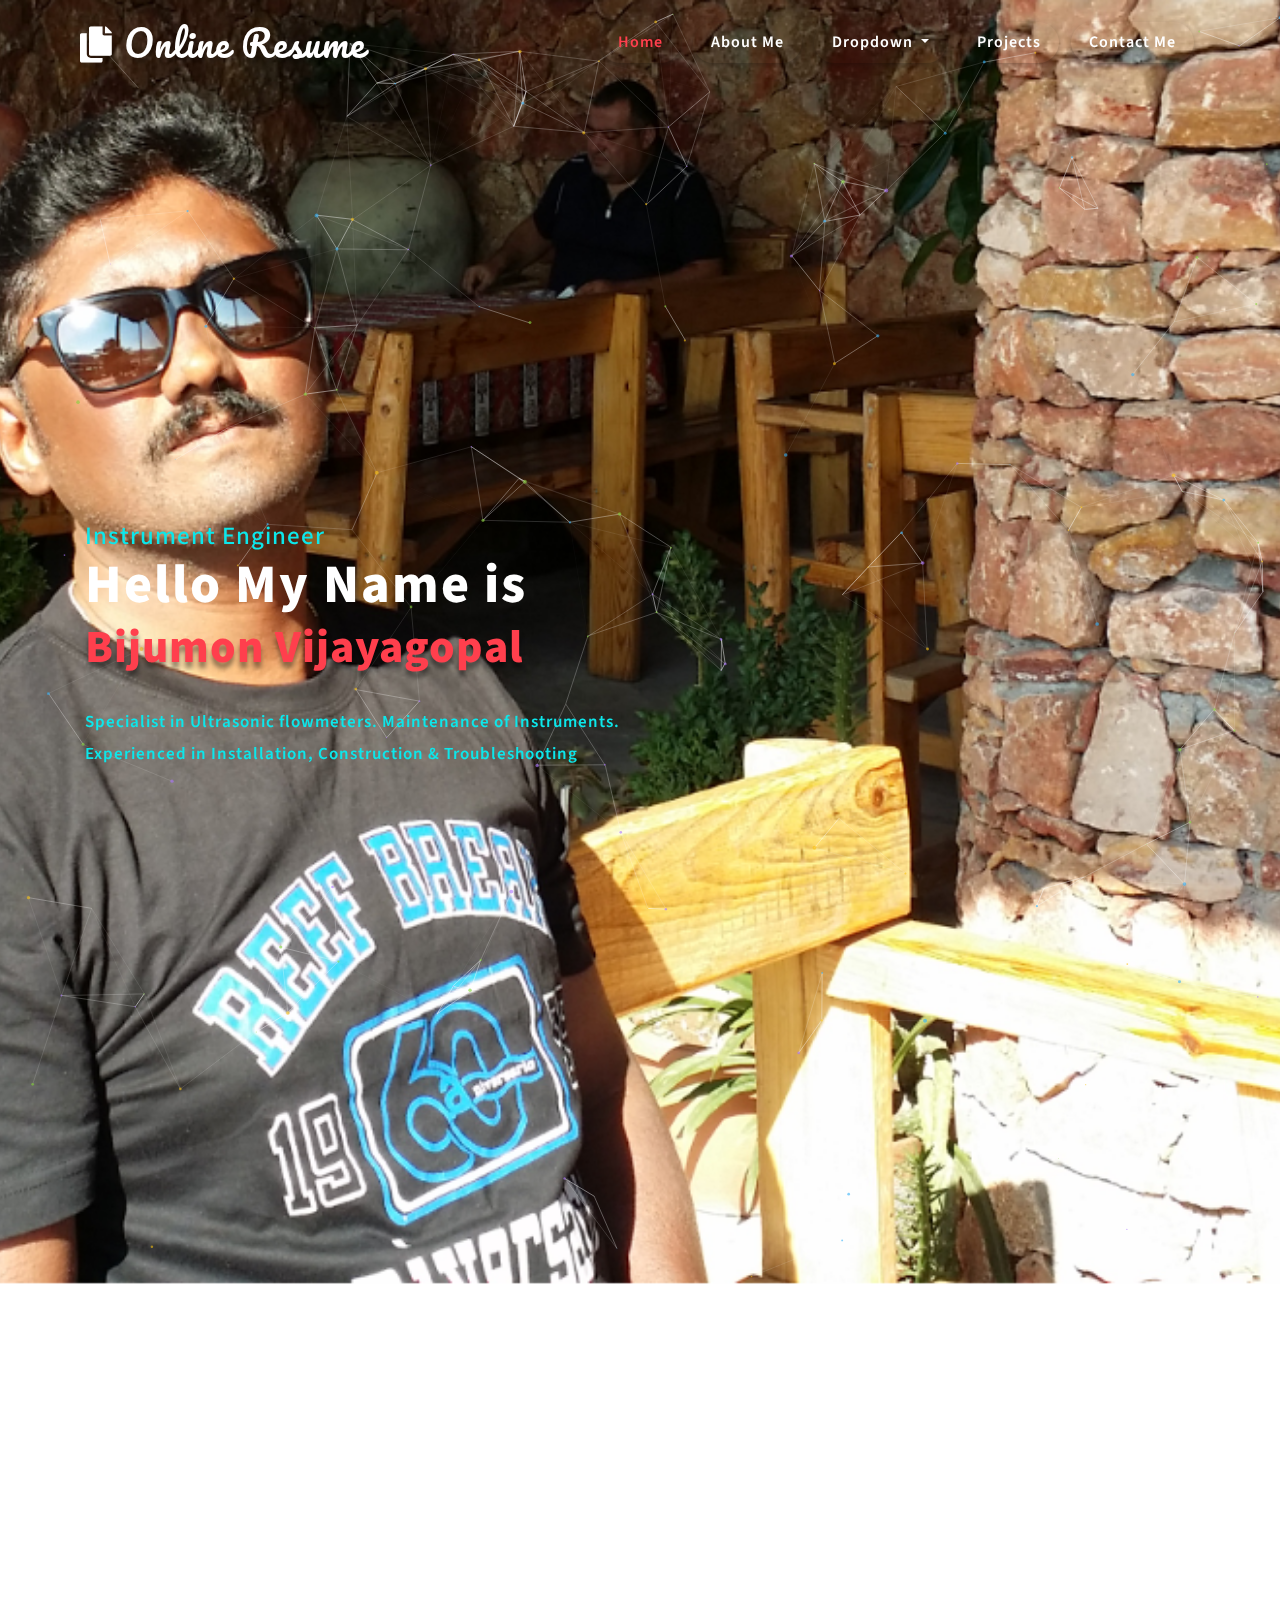
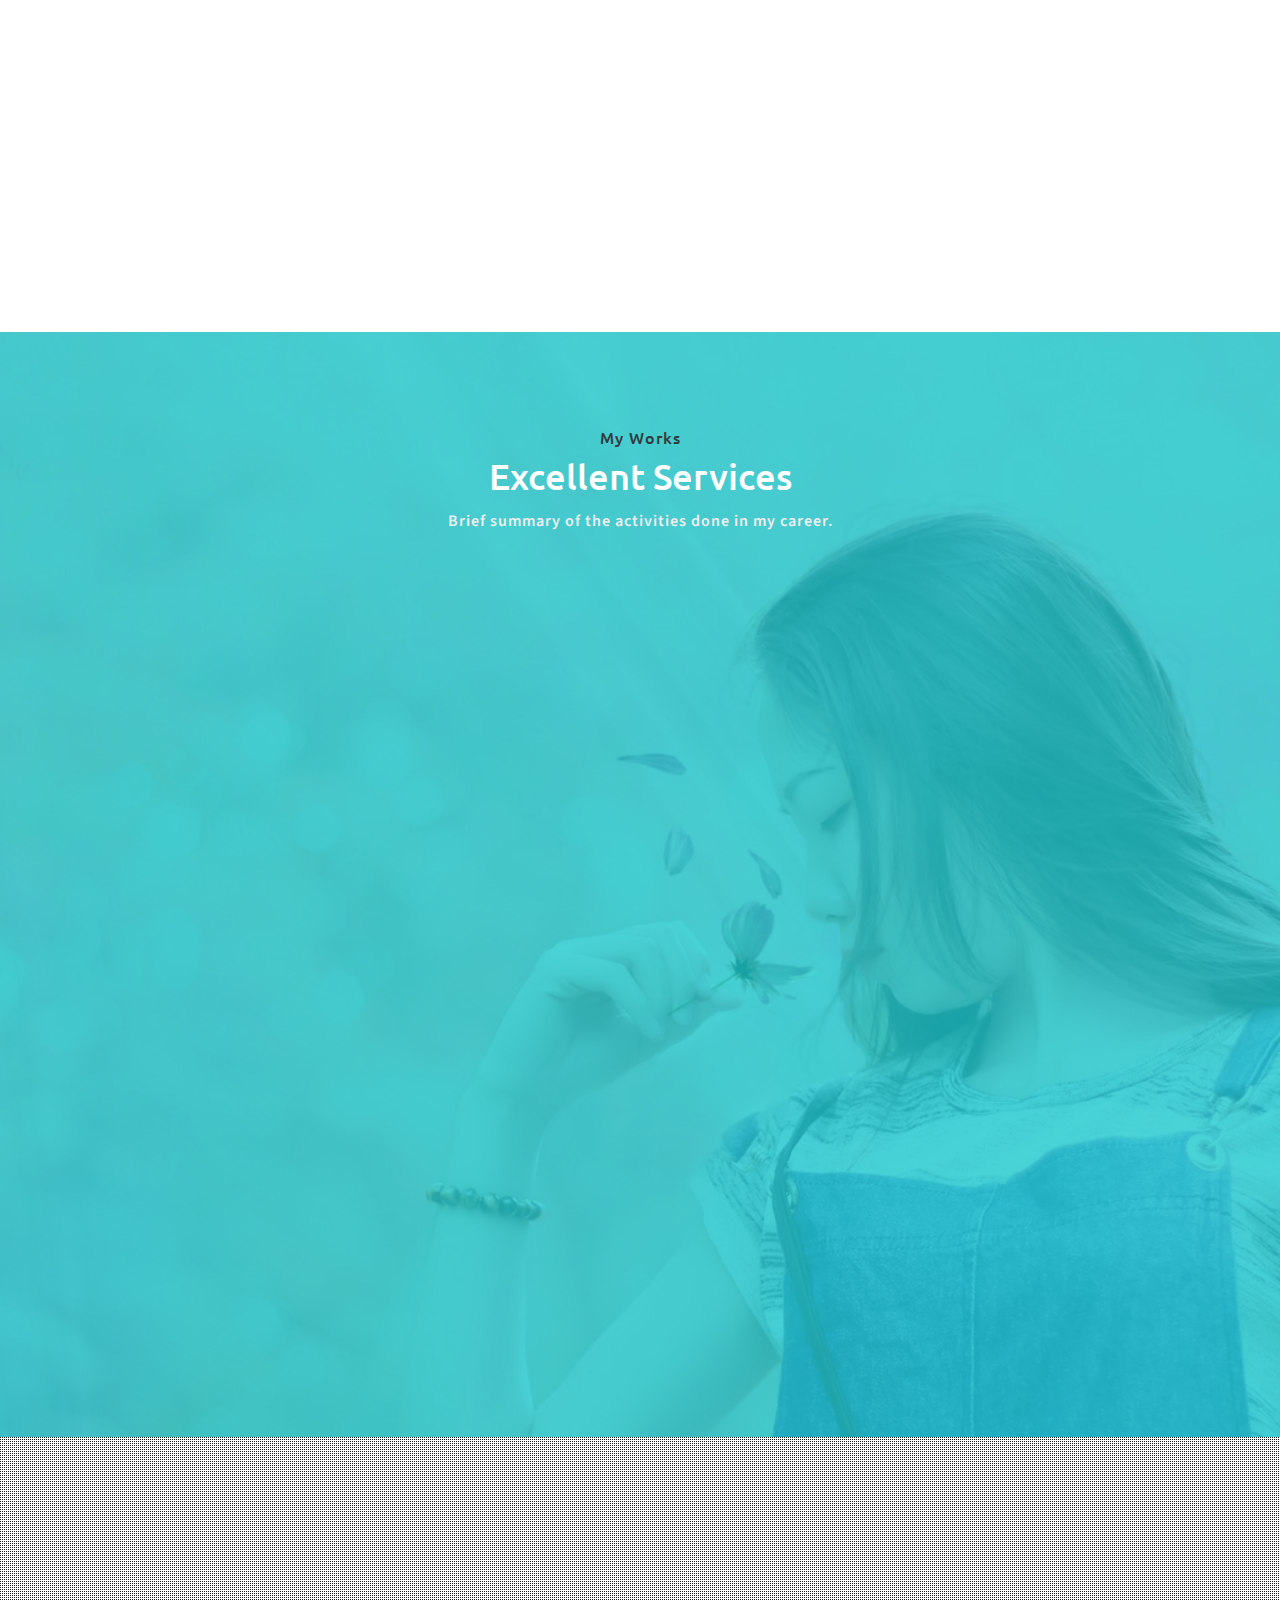
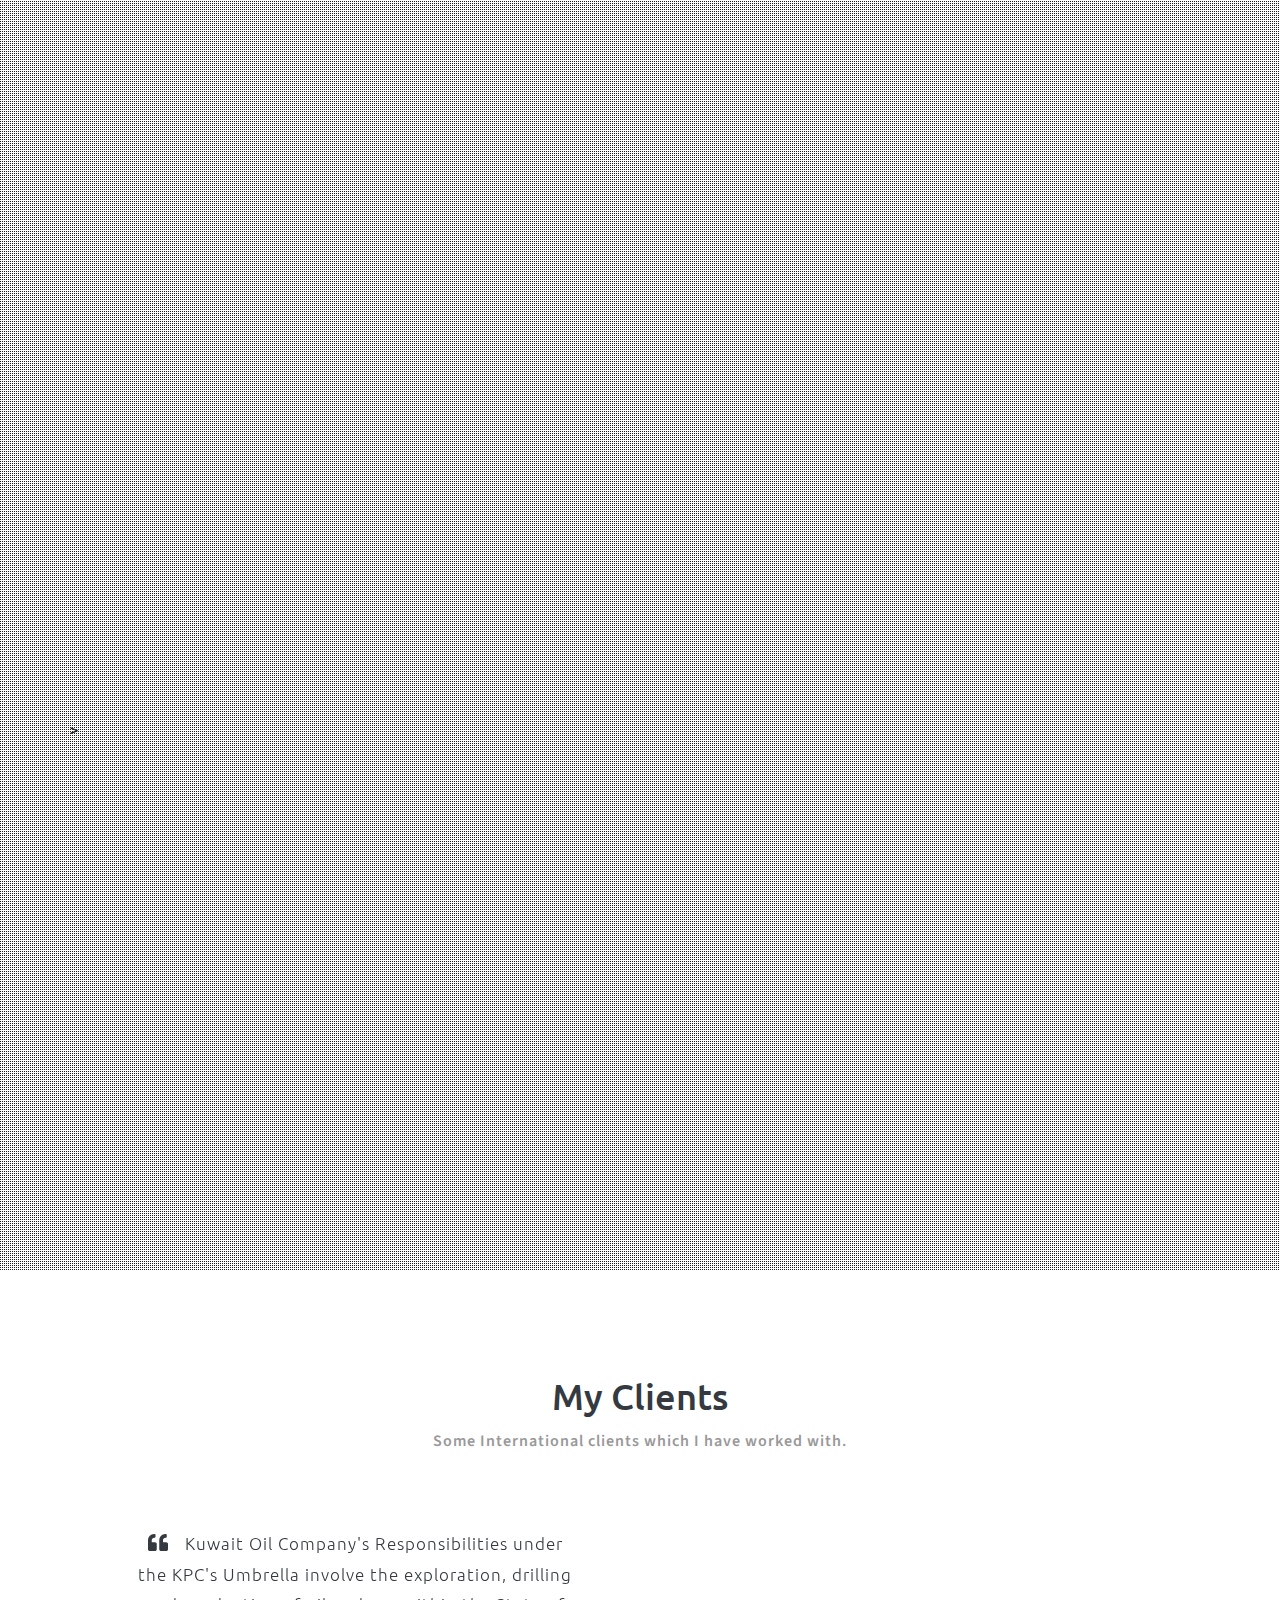
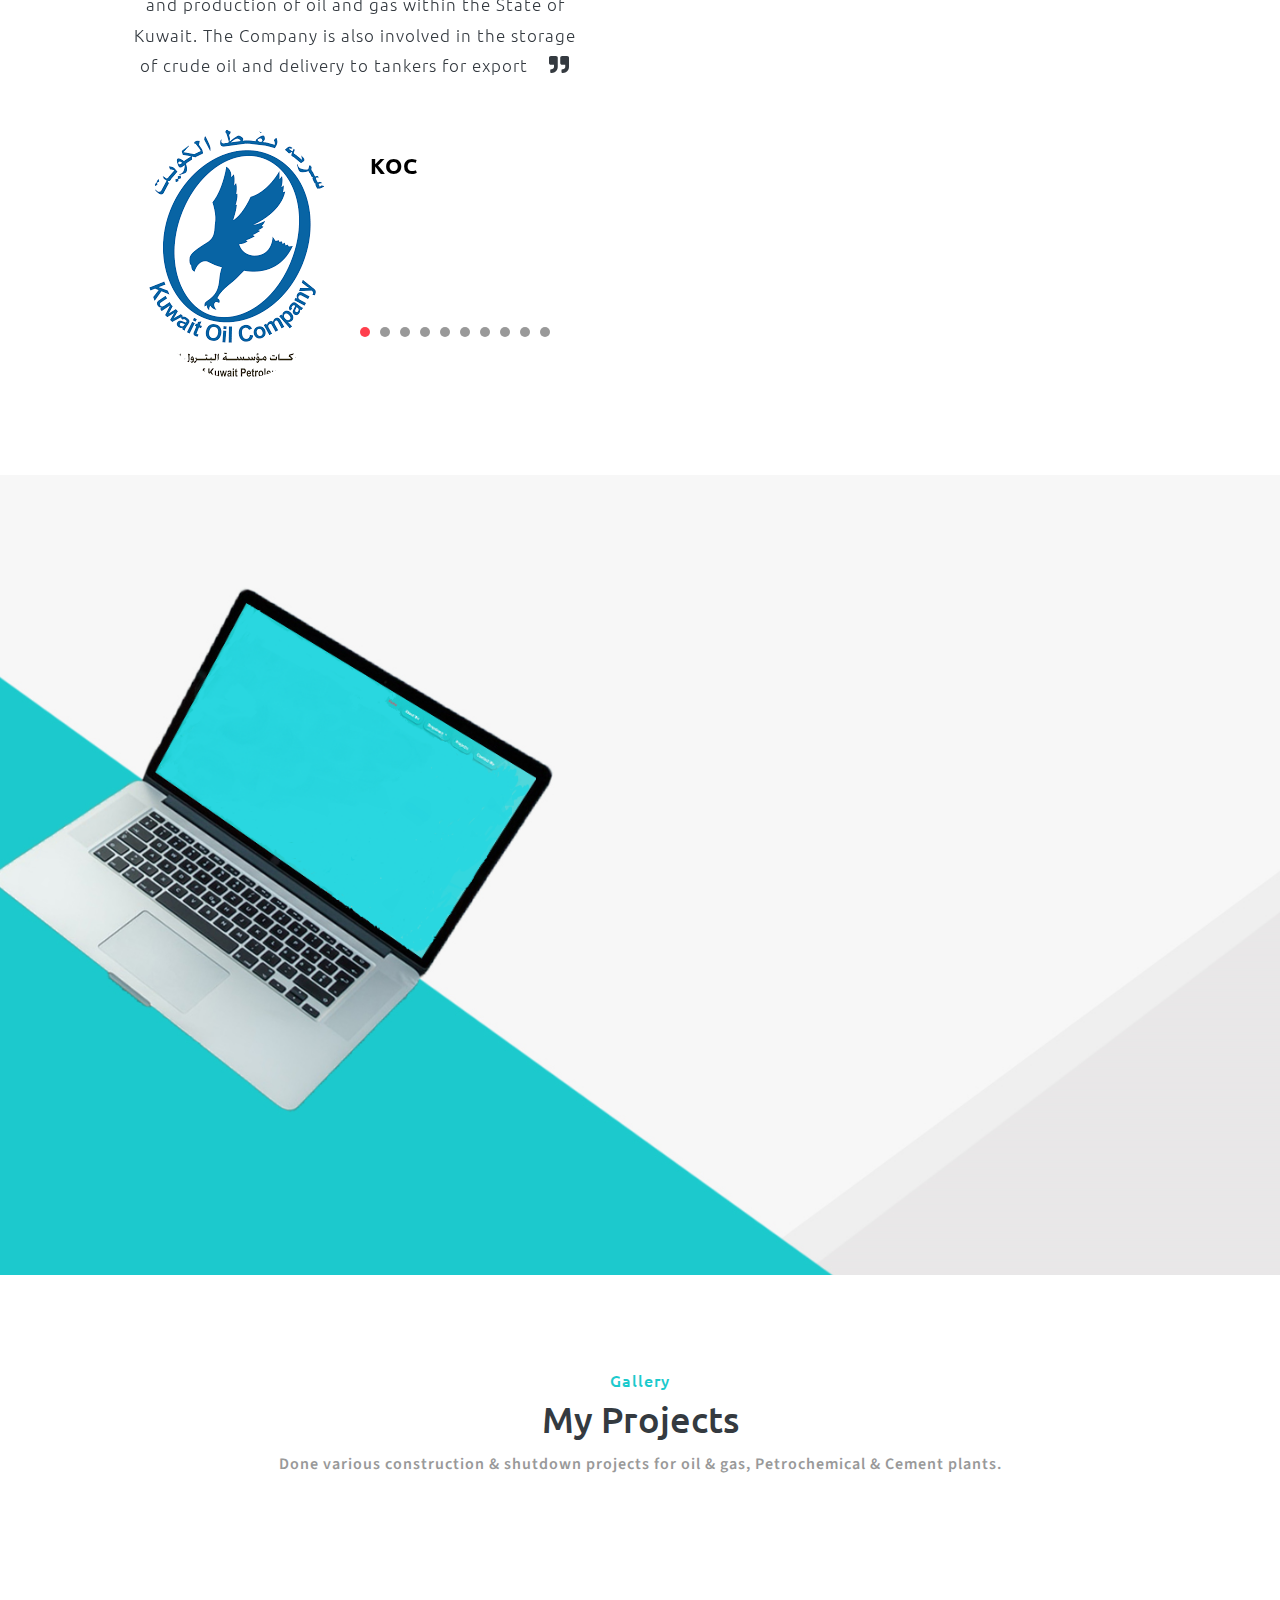
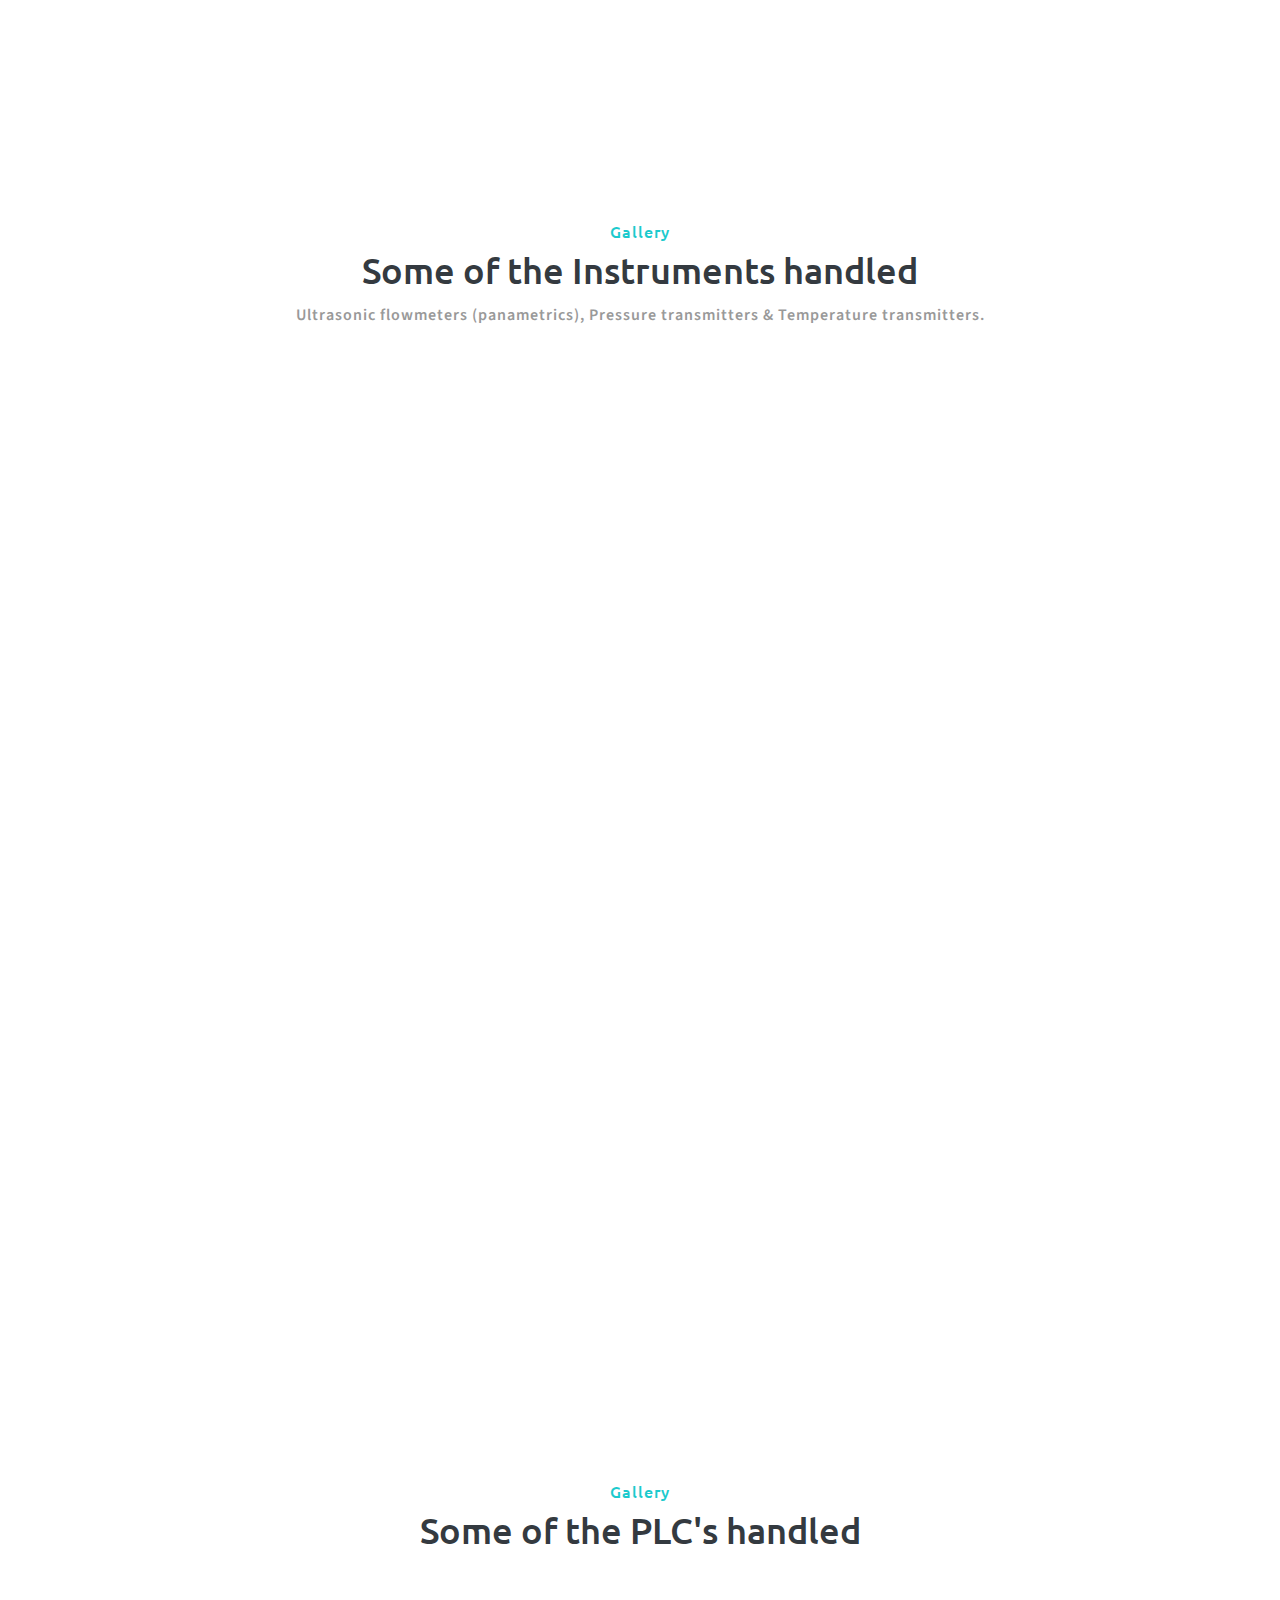
<file: index.html>
<!--
Author: W3layouts
Author URL: http://w3layouts.com
License: Creative Commons Attribution 3.0 Unported
License URL: http://creativecommons.org/licenses/by/3.0/
-->

<!DOCTYPE html>
<html lang="zxx">

<head>
	<title>Bijumon Online Resume </title>
	<link rel="icon" href="https://media-exp1.licdn.com/dms/image/C5603AQEuSGQ1mOylcg/profile-displayphoto-shrink_200_200/0?e=1593648000&v=beta&t=B7CQrylCoSq8TLC3DzhQcB9TM3LKNImJedGmtuUeIaI" type="image/gif" sizes="16x16">
	<!-- Meta tag Keywords -->
	<meta name="viewport" content="width=device-width, initial-scale=1">
	<meta charset="UTF-8" />
	<meta name="keywords" content="Online Resume Services Responsive web template, Bootstrap Web Templates, Flat Web Templates, Android Compatible web template, Smartphone Compatible web template, free webdesigns for Nokia, Samsung, LG, SonyEricsson, Motorola web design" />
	<script>
		addEventListener("load", function () {
			setTimeout(hideURLbar, 0);
		}, false);

		function hideURLbar() {
			window.scrollTo(0, 1);
		}
	</script>
	<!-- //Meta tag Keywords -->

	<!-- Custom-Files -->
	<link rel="stylesheet" href="css/bootstrap.css">
	<!-- Bootstrap-Core-CSS -->
	<link rel="stylesheet" href="css/animation-aos.css">
	<link href='css/aos.css' rel='stylesheet prefetch' type="text/css" media="all" />
	<!-- animation css -->
	<link rel="stylesheet" href="css/style.css" type="text/css" media="all" />
	<!-- Style-CSS -->
	<link rel="stylesheet" href="css/all.min.css">
	<!-- Font-Awesome-Icons-CSS -->
	<!-- //Custom-Files -->

	<!-- Web-Fonts -->
	<link href="//fonts.googleapis.com/css?family=Ubuntu:300,300i,400,400i,500,500i,700,700i&amp;subset=cyrillic,cyrillic-ext,greek,greek-ext,latin-ext"
	    rel="stylesheet">
	<link href="//fonts.googleapis.com/css?family=Source+Sans+Pro:200,200i,300,300i,400,400i,600,600i,700,700i,900,900i&amp;subset=cyrillic,cyrillic-ext,greek,greek-ext,latin-ext,vietnamese"
	    rel="stylesheet">
	<link href="//fonts.googleapis.com/css?family=Pacifico&amp;subset=cyrillic,latin-ext,vietnamese" rel="stylesheet">
	<!-- //Web-Fonts -->

</head>

<body>
	<div class="mian-content">
		<!-- header -->
		<header data-aos="fade-down">
			<nav class="navbar navbar-expand-lg navbar-light">
				<div class="logo text-left">
					<h1>
						<a class="navbar-brand" href="index.html"><i class="fas fa-copy"></i> Online Resume</a>
					</h1>
				</div>
				<button class="navbar-toggler" type="button" data-toggle="collapse" data-target="#navbarSupportedContent"
				    aria-controls="navbarSupportedContent" aria-expanded="false" aria-label="Toggle navigation">
					<span class="navbar-toggler-icon">

					</span>
				</button>
				<div class="collapse navbar-collapse" id="navbarSupportedContent">
					<ul class="navbar-nav ml-lg-auto text-lg-right text-center">
						<li class="nav-item active">
							<a class="nav-link" href="index.html">Home
								<span class="sr-only">(current)</span>
							</a>
						</li>
						<li class="nav-item">
							<a class="nav-link scroll" href="#about">About Me</a>
						</li>
						<li class="nav-item dropdown">
							<a class="nav-link dropdown-toggle" href="#" id="navbarDropdown" role="button" data-toggle="dropdown"
							    aria-haspopup="true" aria-expanded="false">
								Dropdown
							</a>
							<div class="dropdown-menu text-lg-left text-center" aria-labelledby="navbarDropdown">
								<a class="dropdown-item scroll" href="#services">Services</a>
								<a class="dropdown-item scroll" href="#education" title="">My Education</a>
								<a class="dropdown-item scroll" href="#education" title="">My Experience</a>
								<a class="dropdown-item scroll" href="#clients" title="">Clients</a>
								
							</div>
						</li>
						<li class="nav-item">
							<a class="nav-link scroll" href="#projects">Projects</a>
						</li>
						<li class="nav-item">
							<a class="nav-link" href="contact.html">Contact Me</a>
						</li>
					</ul>
				</div>
			</nav>
		</header>
		<!-- //header -->

		<!--  particles  -->
		<div id="particles-js"></div>
		<!-- //particles -->

		<!-- banner -->
		<div class="banner-text">
			<div class="effect-text-w3ls">
				<div class="container">
					<h2>Instrument Engineer</h2>
					<span class="mytext1 uppercase mt-2">Hello My Name is </span>
					<span class="mytext2"> Bijumon Vijayagopal </span>
					<p class="para-style text-light mt-xl-4 mt-3">Specialist in Ultrasonic flowmeters.
						Maintenance of Instruments.<br>
						Experienced in Installation, Construction & Troubleshooting</p>
					<div class="button-w3ls" data-aos="fade-up">
						<a href="images/CV Biju.pdf" class="btn btn-sm animated-button thar-three mr-2">Download <i class="fas fa-download"></i></a>
						<a href="contact.html" class="btn btn-sm animated-button thar-four">Hire Me</a>
					</div>
				</div>
			</div>
		</div>
		<!-- //banner -->
	</div>
	<!-- //main -->

	<!-- banner bottom -->
	<section class="bottom-banner-w3layouts py-5" id="about">
		<div class="container py-xl-5 py-lg-3">
			<div class="row py-xl-3 py-lg-3">
				<div class="col-lg-6 feature fea-slider" data-aos="fade-right">
					<img src="images/Bij3.png" class="img-fluid" alt="">
				</div>
				<div class="col-lg-6 feature pl-lg-5 mt-lg-0 mt-5" data-aos="fade-left">
					<h3 class="title-wthree text-dark mb-4">
						<span class="mb-2">Some Info</span>About Me</h3>
					<p>Instrumentation Engineer with 19 years of experience in supervision & execution of Instrument Maintenance, Installation, Construction & commissioning works.</p>
					<p class="mt-3">Carried out activities related to instrumentation like Installation, Maintenance, Troubleshooting, construction and shutdown activities in Oil & Gas plants, Petrochemical plants, 
						Fertilizers, Cement plants, Food industry etc.. </p>
					<div class="button-w3ls">
						<a href="images/CV Biju.pdf" class="btn btn-sm animated-button thar-four">Download <i class="fas fa-download"></i></a>
					</div>
				</div>
			</div>
		</div>
	</section>
	<!-- //banner bottom -->

	<!-- services -->
	<div class="why-choose-agile py-5" id="services">
		<div class="container py-xl-5 py-lg-3">
			<!-- heading title -->
			<div class="mb-lg-5 mb-4 text-center">
				<h3 class="title-wthree text-white mb-2">
					<span class="text-dark mb-2">My Works</span>Excellent Services</h3>
				<p class="sub-tittle">Brief summary of the activities done in my career.</p>
			</div>
			<!-- //heading title -->
			<div class="row agileits-w3layouts-grid pt-md-4">
				<div class="col-lg-4 services-agile-1" data-aos="zoom-in-up">
					<div class="row wthree_agile_us py-md-4 py-3">
						<div class="col-lg-3 col-sm-2 col-3 pr-lg-2">
							<div class="wthree_features_grid text-center py-3">
								<i class="fab fa-affiliatetheme"></i>
							</div>
						</div>
						<div class="col-lg-9 col-sm-10 col-9 agile-why-text">
							<h4 class="text-white font-weight-bold mb-3">Installation</h4>
							<p>Installation of all the instruments includes flow, pressure,Temperature as per the hook up diagram & GA drawing.</p>
						</div>
					</div>
				</div>
				<div class="col-lg-4 services-agile-1" data-aos="zoom-in-up">
					<div class="row wthree_agile_us py-md-4 py-3">
						<div class="col-lg-3 col-sm-2 col-3 pr-lg-2">
							<div class="wthree_features_grid text-center py-3">
								<i class="fab fa-accusoft"></i>
							</div>
						</div>
						<div class="col-lg-9 col-sm-10 col-9  agile-why-text">
							<h4 class="text-white font-weight-bold mb-3">Pre-commissioning</h4>
							<p>Pre-commissioning of all the instruments by doing the loop check & functional check from field to DCS.</p>
						</div>
					</div>
				</div>
				<div class="col-lg-4 services-agile-1" data-aos="zoom-in-up">
					<div class="row wthree_agile_us py-md-4 py-3">
						<div class="col-lg-3 col-sm-2 col-3 pr-lg-2">
							<div class="wthree_features_grid text-center py-3">
								<i class="fab fa-forumbee"></i>
							</div>
						</div>
						<div class="col-lg-9 col-sm-10 col-9 agile-why-text">
							<h4 class="text-white font-weight-bold mb-3">commissioning</h4>
							<p>commissioning of instruments when the plant is in full flowing condition.</p>
						</div>
					</div>
				</div>
			</div>
			<div class="row agileits-w3layouts-grid my-lg-4">
				<div class="col-lg-4 services-agile-1" data-aos="zoom-in-up">
					<div class="row wthree_agile_us py-md-4 py-3">
						<div class="col-lg-3 col-sm-2 col-3 pr-lg-2">
							<div class="wthree_features_grid text-center py-3">
								<i class="fab fa-audible"></i>
							</div>
						</div>
						<div class="col-lg-9 col-sm-10 col-9 agile-why-text">
							<h4 class="text-white font-weight-bold mb-3">Maintenance</h4>
							<p>Maintenance job includes Preventive maintenance jobs, Shutdown maintenance jobs & corrective maintenance jobs.•	Co-ordinate with the customer & plan the job with respective documents & all the respective tools, instruments to carry out the job smoothly.</p>
						</div>
					</div>
				</div>
				<div class="col-lg-4 services-agile-1" data-aos="zoom-in-up">
					<div class="row wthree_agile_us py-md-4 py-3">
						<div class="col-lg-3 col-sm-2 col-3 pr-lg-2">
							<div class="wthree_features_grid text-center py-3">
								<i class="fab fa-asymmetrik"></i>
							</div>
						</div>
						<div class="col-lg-9 col-sm-10 col-9 agile-why-text">
							<h4 class="text-white font-weight-bold mb-3">Troubleshooting</h4>
							<p>Activity includes validating of flow instruments & certifing the instruments which comes under periodic maintenance & the corrective action of the instruments which to be certified.</p>
						</div>
					</div>
				</div>
				<div class="col-lg-4 services-agile-1" data-aos="zoom-in-up">
					<div class="row wthree_agile_us py-md-4 py-3">
						<div class="col-lg-3 col-sm-2 col-3 pr-lg-2">
							<div class="wthree_features_grid text-center py-3">
								<i class="fas fa-gamepad"></i>
							</div>
						</div>
						<div class="col-lg-9 col-sm-10 col-9 agile-why-text">
							<h4 class="text-white font-weight-bold mb-3">Construction</h4>
							<p>	Co-ordinate with all discipline to carry out the work smoothly
								•	Keeping a good interpersonal relationship with the client regarding the job to be carried out
								•	Procurement of Consumables.
								•	Arrangement of manpower.
								•	Updation of Instrument activities as per the planning.
								•	Preparation of all relevant documents
								.</p>
						</div>
					</div>
				</div>
			</div>
			
		</div>
	</div>
	<!-- //services -->

	<!-- skills -->
	
	<!-- //skills -->

	<!-- education -->
	<div class="info-w3layouts" id="education">
		<div class="w3l-overlay py-5">
			<div class="container py-xl-5 py-lg-3">
				<div class="edu-agile-info">
					<div class="row">
						<div class="col-lg-6" data-aos="fade-up"
						data-aos-duration="3000">
							<div class="grid-flex bg-white p-5">
								<div class="pl-4 title-edu py-2 mb-5">
									<i class="fas fa-book-reader mb-2"></i>
									<h4 class="aboutbtm-head">My Education</h4>
								</div>
								<div class="grids-agiles-one">
									<h5 class="text-dark mb-2">B-Tech Instrumentation & Control</h5>
									<p>NSS College of Engineering. Palakkad.</p>
								</div>
								<div class="grids-agiles-one my-3">
									<h5 class="text-dark mb-2">University</h5>
									<p>University of Calicut.</p>
								</div>
								<div class="grids-agiles-one">
									<h5 class="text-dark mb-2">Year</h5>
									<p>1993-1997</p>
								</div>
								<div class="style-book-wthree">
									<i class="fas fa-book-open"></i>
								</div>
							</div>
						</div>

						
						<div class="col-lg-6 mt-lg-0 mt-5" data-aos="fade-up"
						data-aos-duration="3000">
							<div class="grid-flex bg-white p-5">
								<div class="pl-4 title-edu py-2 mb-5">
									<i class="fas fa-chalkboard-teacher mb-2"></i>
									<h4 class="aboutbtm-head">My Experience</h4>
								</div>
								<div class="grids-agiles-one">
									<h5 class="text-dark mb-2">Baker & Hughes (GE Oil & Gas), UAE</h5>
									<p>2015-2020</p>
								</div>
								<div class="grids-agiles-one my-3">
									<h5 class="text-dark mb-2">Special Technical Services, Oman</h5>
									<p>2011-2014</p>
								</div>
								<div class="grids-agiles-one">
									<h5 class="text-dark mb-2">Al Meer Technical Services Company, Kuwait </h5>
									<p>2008-2009</p>
								</div>
								<div class="grids-agiles-one my-3">
									<h5 class="text-dark mb-2">Malabar Cements, India </h5>
									<p>2004-2011</p>
								</div>
								<div class="grids-agiles-one my-3">
									<h5 class="text-dark mb-2">Sunsui Power Engineers, India </h5>
									<p>2002-2004</p>
								</div>
								<div class="grids-agiles-one my-3">
									<h5 class="text-dark mb-2">FACT, India </h5>
									<p>2001-2002</p>
								</div>
								<div class="grids-agiles-one my-3">
									<h5 class="text-dark mb-2">Flotomatic Engineers pvt Ltd, India </h5>
									<p>2000-2001</p>
								</div>
								<div class="style-book-wthree">
									<i class="fas fa-edit"></i>
								</div>
							</div>
						</div>>
						<div class="col-lg-6" data-aos="fade-up"
						data-aos-duration="3000">
							<div class="grid-flex bg-white p-5">
								<div class="pl-4 title-edu py-2 mb-5">
									<i class="fas fa-book-reader mb-2"></i>
									<h4 class="aboutbtm-head">Personal Information</h4>
								</div>
								<div class="grids-agiles-one">
									<h5 class="text-dark mb-2">Nationality</h5>
									<p>Indian.</p>
								</div>
								<div class="grids-agiles-one my-3">
									<h5 class="text-dark mb-2">Date of Birth</h5>
									<p>15th March 1976.</p>
								</div>
								<div class="grids-agiles-one">
									<h5 class="text-dark mb-2">Passport No.</h5>
									<p>Z3373097.</p>
								</div>
								<div class="style-book-wthree">
									<i class="fas fa-book-open"></i>
								</div>
							</div>
						</div>
					</div>
				</div>
			</div>
		</div>
	</div>
	<!-- //education -->

	<!-- clients -->
	<div class="testimonials py-5" id="clients">
		<div class="container py-xl-5 py-lg-3">
			<!-- heading title -->
			<div class="mb-sm-5 mb-4 text-center">
				<h3 class="title-wthree text-dark mb-2">
					<span class="mb-2"></span>My Clients</h3>
				<p class="sub-tittle-2">Some International clients which I have worked with.</p>
			</div>
			<!-- //heading title -->
			<div class="row">
				<div class="col-lg-6 w3_testimonials_grids">
					<section class="slider">
						<div class="flexslider">
							<ul class="slides">
								<li>
									<div class="w3_testimonials_grid px-xl-5 px-4 mt-xl-4 mx-auto">
										<h4 class="text-dark text-center font-weight-light">
											<i class="fas fa-quote-left mr-3"></i>Kuwait Oil Company's Responsibilities under the KPC's Umbrella involve the exploration, drilling and production of oil and gas within the State of Kuwait. The Company is also involved in the storage of crude oil and delivery to tankers for export
											<i class="fas fa-quote-right ml-3"></i>
										</h4>
										<div class="row mt-5">
											<div class="col-6 test-agiles text-right">
												<img src="images/KOC.png" alt=" " class="img-fluid rounded-circle" />
											</div>
											<div class="col-6 right-text-agiles text-left mt-4">
												<h5 class="font-weight-bold">KOC</h5>
											
											</div>
										</div>
									</div>
								</li>
								<li>
									<div class="w3_testimonials_grid px-xl-5 px-4 mt-xl-4 mx-auto">
										<h4 class="text-dark text-center font-weight-light">
											<i class="fas fa-quote-left mr-3"></i>The Kuwait National Petroleum Company is the national oil refining company of Kuwait. Established in October 1960, KNPC handles the responsibility of oil refining, gas liquefaction, and distribution of petroleum goods 
											<i class="fas fa-quote-right ml-3"></i>
										</h4>
										<div class="row mt-5">
											<div class="col-6 test-agiles text-right">
												<img src="images/KNPC.jpg" alt=" " class="img-fluid rounded-circle" />
											</div>
											<div class="col-6 right-text-agiles text-left mt-4">
												<h5 class="font-weight-bold">KNPC</h5>
												
											</div>
										</div>
									</div>
								</li>
								<li>
									<div class="w3_testimonials_grid px-xl-5 px-4 mt-xl-4 mx-auto">
										<h4 class="text-dark text-center font-weight-light">
											<i class="fas fa-quote-left mr-3"></i>The Abu Dhabi Company for Petroleum Oil Operations (ADCO) operates in onshore and in shallow coastal water of the Emirate of Abu Dhabi, one of the seven members of the United Arab Emirates wich was established on 2nd December 1971.
											<i class="fas fa-quote-right ml-3"></i>
										</h4>
										<div class="row mt-5">
											<div class="col-6 test-agiles text-right">
												<img src="images/ADCO.jpg" alt=" " class="img-fluid rounded-circle" />
											</div>
											<div class="col-6 right-text-agiles text-left mt-4">
												<h5 class="font-weight-bold">ADCO</h5>
												
											</div>
										</div>
									</div>
								</li>
									<li>
									<div class="w3_testimonials_grid px-xl-5 px-4 mt-xl-4 mx-auto">
										<h4 class="text-dark text-center font-weight-light">
											<i class="fas fa-quote-left mr-3"></i>ADGAS is the Gulf pioneer in the field of Gas Liquefaction, the company was established in 1973 and started producing and exporting liquefied gas in 1977.
											<i class="fas fa-quote-right ml-3"></i>
										</h4>
										<div class="row mt-5">
											<div class="col-6 test-agiles text-right">
												<img src="images/ADGAS.png" alt=" " class="img-fluid rounded-circle" />
											</div>
											<div class="col-6 right-text-agiles text-left mt-4">
												<h5 class="font-weight-bold">ADGAS</h5>
												
											</div>
										</div>
									</div>
								   </li>
								   <li>
									<div class="w3_testimonials_grid px-xl-5 px-4 mt-xl-4 mx-auto">
										<h4 class="text-dark text-center font-weight-light">
											<i class="fas fa-quote-left mr-3"></i>ADNOC’s upstream oil and gas companies: Abu Dhabi Marine Operating Company (ADMA-OPCO) and Zakum Development Company (ZADCO). ADMA-OPCO’s shareholders are ADNOC, which holds a majority share .										
											<i class="fas fa-quote-right ml-3"></i>
										</h4>
										<div class="row mt-5">
											<div class="col-6 test-agiles text-right">
												<img src="images/ADMA.jpg" alt=" " class="img-fluid rounded-circle" />
											</div>
											<div class="col-6 right-text-agiles text-left mt-4">
												<h5 class="font-weight-bold">ADMA-OPCO</h5>
												
											</div>
										</div>
									</div>
								</li>
								<li>
									<div class="w3_testimonials_grid px-xl-5 px-4 mt-xl-4 mx-auto">
										<h4 class="text-dark text-center font-weight-light">
											<i class="fas fa-quote-left mr-3"></i>The Abu Dhabi National Oil Company or ADNOC is the state-owned oil company of the United Arab Emirates. According to the Oil & Gas Journal, as of January 2015, the UAE holds the seventh-largest proven reserves of oil in the world.
											<i class="fas fa-quote-right ml-3"></i>
										</h4>
										<div class="row mt-5">
											<div class="col-6 test-agiles text-right">
												<img src="images/ADNOC.png" alt=" " class="img-fluid rounded-circle" />
											</div>
											<div class="col-6 right-text-agiles text-left mt-4">
												<h5 class="font-weight-bold">ADNOC</h5>
												
											</div>
										</div>
									</div>
								</li>
								<li>
									<div class="w3_testimonials_grid px-xl-5 px-4 mt-xl-4 mx-auto">
										<h4 class="text-dark text-center font-weight-light">
											<i class="fas fa-quote-left mr-3"></i>Gasco process gas from onshore and offshore sources, and produce a range of products including methane, ethane, propane, butane, paraffinic naphtha, condensates and sulphur.
											<i class="fas fa-quote-right ml-3"></i>
										</h4>
										<div class="row mt-5">
											<div class="col-6 test-agiles text-right">
												<img src="images/Gasco.png" alt=" " class="img-fluid rounded-circle" />
											</div>
											<div class="col-6 right-text-agiles text-left mt-4">
												<h5 class="font-weight-bold">GASCO</h5>
												
											</div>
										</div>
									</div>
								</li>
								<li>
									<div class="w3_testimonials_grid px-xl-5 px-4 mt-xl-4 mx-auto">
										<h4 class="text-dark text-center font-weight-light">
											<i class="fas fa-quote-left mr-3"></i>OGC is a member of  Oman Oil Group since the year 2013 prior to which it was a closed joint stock company between the Ministry of Oil & Gas (holding 80% of the shares) and Oman Oil company (holding the remaining 20%
											<i class="fas fa-quote-right ml-3"></i>
										</h4>
										<div class="row mt-5">
											<div class="col-6 test-agiles text-right">
												<img src="images/OGC.jpg" alt=" " class="img-fluid rounded-circle" />
											</div>
											<div class="col-6 right-text-agiles text-left mt-4">
												<h5 class="font-weight-bold">OGC</h5>
												
											</div>
										</div>
									</div>
								</li>
								<li>
									<div class="w3_testimonials_grid px-xl-5 px-4 mt-xl-4 mx-auto">
										<h4 class="text-dark text-center font-weight-light">
											<i class="fas fa-quote-left mr-3"></i>Oman Oil Company Exploration & Production LLC (OOCEP) is an upstream Oil & Gas company based in the Sultanate of Oman. OOCEP is now a subsidiary of OOC following the Company's incorporation as a separate legal 
											entity. <i class="fas fa-quote-right ml-3"></i>
										</h4>
										<div class="row mt-5">
											<div class="col-6 test-agiles text-right">
												<img src="images/OOCEP.png" alt=" " class="img-fluid rounded-circle" />
											</div>
											<div class="col-6 right-text-agiles text-left mt-4">
												<h5 class="font-weight-bold">OOCEP</h5>
												
											</div>
										</div>
									</div>

								</li>
								<li>
									<div class="w3_testimonials_grid px-xl-5 px-4 mt-xl-4 mx-auto">
										<h4 class="text-dark text-center font-weight-light">
											<i class="fas fa-quote-left mr-3"></i>Petroleum Development Oman (PDO) is the leading exploration and production company in the Sultanate of Oman, Which deliver the majority of the country's crude oil production and natural gas supply,
											<i class="fas fa-quote-right ml-3"></i>
										</h4>
										<div class="row mt-5">
											<div class="col-6 test-agiles text-right">
												<img src="images/PDO.png" alt=" " class="img-fluid rounded-circle" />
											</div>
											<div class="col-6 right-text-agiles text-left mt-4">
												<h5 class="font-weight-bold">PDO</h5>
												
											</div>
										</div>
									</div>
								</li>
							</li>
							
							</ul>
						</div>
					</section>
				</div>
				<div class="col-lg-6 video-w3ls mt-lg-0 mt-sm-5 mt-4" data-aos="zoom-in-left">
					<img src="images/Trichy.JPG" alt="" class="img-fluid">
				</div>
			</div>
		</div>
	</div>
	<!-- //clients -->

	<!-- facts -->
	<div class="mobile-trend-agile py-5">
		<div class="container py-xl-5 py-lg-3">
			<div class="row">
				<div class="offset-lg-6 offset-md-5 offset-sm-3"></div>

				<div class="col-lg-6 col-md-7 col-sm-9 what-w3lsmk text-center mt-sm-5 mt-3 pt-lg-3" data-aos="fade-down">
					<!-- heading title -->
					<div class="mb-lg-5 mb-4 text-center">
						<h3 class="title-wthree text-dark mb-2">
							<span class="mb-2">About Me</span>Some Interesting Facts </h3>
					</div>
					<!-- //heading title -->
					<p class="mt-3">Well experienced in Maintenance, Repair, Test, Calibration and Hook up of complete instrumentation work. Carried out activities related to instrumentation like engineering, construction and shutdown activities in Oil & Gas plants, Petrochemical plants, Fertilizers, Cement plants etc.,. Possess adequate knowledge in preparing schedules, work delegation and supervision of maintenance and construction activities. Good knowledge in GE-Panametrics ultrasonic flowmeters & moisture analysers & Well experienced in shutdown works and trouble shooting.
						 </p>
					<div class="button-w3ls">
						<a href="images/CV Biju.pdf" class="btn btn-sm animated-button thar-four two-buttons">Download <i class="fas fa-download"></i></a>
					</div>
				</div>
			</div>
		</div>
	</div>
	<!-- //facts -->

	<!-- projects -->
	<div class="gallery py-5" id="projects">
		<div class="container py-xl-5 py-lg-3">
			<!-- heading title -->
			<div class="mb-lg-5 mb-4 text-center">
				<h3 class="title-wthree text-dark mb-2">
					<span class="mb-2">Gallery</span>My Projects</h3>
				<p class="sub-tittle-2">Done various construction & shutdown projects for oil & gas, Petrochemical & Cement plants.</p>
			</div>
			<!-- //heading title -->
			<div class="gallery-grids" >
				<section>
					<ul id="da-thumbs" class="da-thumbs">
						<li data-aos="zoom-in">
							<a href="images/oil&gas.jpg" class="b-link-stripe b-animate-go  thickbox">
								<img src="images/oil&gas.jpg" alt="" class="img-fluid" />
								<div>
									<h5>Oil & Gas</h5>
									
								</div>
							</a>
						</li>
						<li data-aos="zoom-in">
							<a href="images/petrochemical.jpg" class="b-link-stripe b-animate-go  thickbox">
								<img src="images/petrochemical.jpg" alt="" class="img-fluid" />
								<div>
									<h5>Petrochemical</h5>
									
								</div>
							</a>
						</li>
						
						<li data-aos="zoom-in">
							<a href="images/cement plant.jpg" class="b-link-stripe b-animate-go  thickbox">
								<img src="images/cement plant.jpg" alt="" class="img-fluid" />
								<div>
									<h5>Cement</h5>
									
								</div>
							</a>
						</li>
						<div class="mb-lg-5 mb-4 text-center">
							<h3 class="title-wthree text-dark mb-2">
								<span class="mb-2">Gallery</span>Some of the Instruments handled</h3>
							<p class="sub-tittle-2">Ultrasonic flowmeters (panametrics), Pressure transmitters & Temperature transmitters.</p>
						</div>
						<li data-aos="zoom-in">
							<a href="images/DF868.jpg" class="b-link-stripe b-animate-go  thickbox">
								<img src="images/DF868.jpg" alt="" class="img-fluid" />
								<div>
									<h5>flowmeters</h5>
									
								</div>
							</a>
						</li>
						<li data-aos="zoom-in">
							<a href="images/digitalflow.jpg" class="b-link-stripe b-animate-go  thickbox">
								<img src="images/digitalflow.jpg" alt="" class="img-fluid" />
								<div>
									<h5>flowmeters</h5>
								
								</div>
							</a>
						</li>
						<li data-aos="zoom-in">
							<a href="images/GF868.jpg" class="b-link-stripe b-animate-go  thickbox">
								<img src="images/GF868.jpg" alt="" class="img-fluid" />
								<div>
									<h5>flowmeters</h5>
									
								</div>
							</a>
						</li>
						<li data-aos="zoom-in">
							<a href="images/liquidPT878.jpg" class="b-link-stripe b-animate-go  thickbox">
								<img src="images/liquidPT878.jpg" alt="" class="img-fluid" />
								<div>
									<h5>flowmeters</h5>
									
								</div>
							</a>
						</li>
						<li data-aos="zoom-in">
							<a href="images/td.jpg" class="b-link-stripe b-animate-go  thickbox">
								<img src="images/td.jpg" alt="" class="img-fluid" />
								<div>
									<h5>flowmeters</h5>
									
								</div>
							</a>
						</li>
						<li data-aos="zoom-in">
							<a href="images/XG.jpg" class="b-link-stripe b-animate-go  thickbox">
								<img src="images/XG.jpg" alt="" class="img-fluid" />
								<div>
									<h5>flowmeters</h5>
									
								</div>
							</a>
						</li>
						<li data-aos="zoom-in">
							<a href="images/XGM.jpg" class="b-link-stripe b-animate-go  thickbox">
								<img src="images/XGM.jpg" alt="" class="img-fluid" />
								<div>
									<h5>flowmeters</h5>
								
								</div>
							</a>
						</li>
						<li data-aos="zoom-in">
							<a href="images/PT.jpg" class="b-link-stripe b-animate-go  thickbox">
								<img src="images/PT.jpg" alt="" class="img-fluid" />
								<div>
									<h5>Transmitters</h5>
									
								</div>
							</a>
						</li>
						<li data-aos="zoom-in">
							<a href="images/LCT.jpg" class="b-link-stripe b-animate-go  thickbox">
								<img src="images/LCT.jpg" alt="" class="img-fluid" />
								<div>
									<h5>flowmeters</h5>
								
								</div>
							</a>
						</li>
						<div class="mb-lg-5 mb-4 text-center">
							<h3 class="title-wthree text-dark mb-2">
								<span class="mb-2">Gallery</span>Some of the PLC's handled</h3>
							
						</div>
						<li data-aos="zoom-in">
							<a href="images/allenplc.jpg" class="b-link-stripe b-animate-go  thickbox">
								<img src="images/allenplc.jpg" alt="" class="img-fluid" />
								<div>
									<h5>Allenbradley</h5>
									
								</div>
							</a>
						</li>
						<li data-aos="zoom-in">
							<a href="images/siemens plc.jpg" class="b-link-stripe b-animate-go  thickbox">
								<img src="images/siemens plc.jpg" alt="" class="img-fluid" />
								<div>
									<h5>Siemens</h5>
									
								</div>
							</a>
						</li>
						<li data-aos="zoom-in">
							<a href="images/sim.jpg" class="b-link-stripe b-animate-go  thickbox">
								<img src="images/sim.jpg" alt="" class="img-fluid" />
								<div>
									<h5>Siemens</h5>
									
								</div>
							</a>
						</li>

					</ul>
				</section>
			</div>
		</div>
	</div>
	<!--//gallery-->

	<!-- awards -->
	
	<!-- //awards -->

	<!-- footer -->
	<footer>
		<div class="w3ls-footer-grids py-4">
			<div class="container py-xl-5 py-lg-3">
				<div class="row">
					<div class="col-lg-5 w3l-footer-logo">
						<!-- footer logo -->
						<a class="navbar-brand" href="index.html"><i class="fas fa-copy"></i> Online Resume</a>
						<!-- //footer logo -->
					</div>
					<!-- button -->
					<div class="col-lg-5 w3l-footer text-lg-right text-center mt-3">
						<ul class="list-unstyled footer-nav-wthree">
							<li class="mr-4">
								<a href="index.html" class="active">Home</a>
							</li>
							<li class="mr-4">
								<a class="scroll" href="#about">About Me</a>
							</li>
							<li class="mr-4">
								<a class="scroll" href="#services">My Services</a>
							</li>
							<li>
								<a class=" scroll" href="#projects">Projects</a>
							</li>
						</ul>
					</div>
					<!-- //button -->
					<div class="col-lg-2 mt-lg-0 mt-3">
						<div class="button-w3ls mt-0 text-lg-right text-center">
							<a href="contact.html" class="btn btn-sm animated-button thar-four">Contact Me</a>
						</div>
					</div>
				</div>
				<div class="row border-top mt-4 pt-lg-4 pt-3 text-lg-left text-center">
					<!-- copyright -->
					<p class="col-lg-8 copy-right-grids mt-lg-1">© 2020 Online Resume. All Rights Reserved | Design by
						<a href="https://w3layouts.com/" target="_blank">Bijumon</a>
					</p>
					<!-- //copyright -->
					<!-- social icons -->
					<div class="col-lg-4 w3social-icons text-lg-right text-center mt-lg-0 mt-3">
						<ul>
							<li>
								<a href="https://www.facebook.com/bijumon.vijayagopal" class="rounded-circle">
									<i class="fab fa-facebook-f"></i>
								</a>
							</li>
							<li class="px-2">
								<a href="https://www.linkedin.com/in/bijumon-vijayagopal-a4143036/" class="rounded-circle">
									<i class="fab fa-linkedin"></i>
								</a>
							</li>
							
						</ul>
					</div>
					<!-- //social icons -->
				</div>
			</div>
		</div>
	</footer>
	<!-- //footer -->


	<!-- Js files -->
	<!-- JavaScript -->
	<script src="js/jquery-2.2.3.min.js"></script>
	<!-- Default-JavaScript-File -->

	<!-- scripts required  for particle effect -->
	<script src='js/particles.min.js'></script>
	<script src="js/particles.js"></script>
	<!-- //scripts required for particle effect -->

	<!-- chart -->
	<script src='js/amcharts.js'></script>
	<script src='js/chart.js'></script>
	<!-- //chart -->
	<!-- //gallery-js -->

	<!-- stats -->
	<script src="js/jquery.waypoints.min.js"></script>
	<script src="js/jquery.countup.js"></script>
	<script>
		$('.counter').countUp();
	</script>
	<!-- //stats -->

	<!-- flexSlider (for testimonials) -->
	<link rel="stylesheet" href="css/flexslider.css" type="text/css" media="screen" property="" />
	<script defer src="js/jquery.flexslider.js"></script>
	<script>
		$(window).load(function () {
			$('.flexslider').flexslider({
				animation: "slide",
				start: function (slider) {
					$('body').removeClass('loading');
				}
			});
		});
	</script>
	<!-- //flexSlider (for testimonials) -->

	<!-- animation js -->
	<script src='js/aos.js'></script>
	<script>
		AOS.init({
            easing: 'ease-out-back',
            duration: 1000
        });

    </script>
	<!-- //animation js -->

	<!-- smooth scrolling -->
	<script src="js/SmoothScroll.min.js"></script>
	<!-- move-top -->
	<script src="js/move-top.js"></script>
	<!-- easing -->
	<script src="js/easing.js"></script>
	<!--  necessary snippets for few javascript files -->
	<script src="js/online-resume.js"></script>

	<script src="js/bootstrap.js"></script>
	<!-- Necessary-JavaScript-File-For-Bootstrap -->

	<!-- gallery -->
	<script src="js/jquery.chocolat.js"></script>
	<link rel="stylesheet" href="css/chocolat.css" type="text/css" media="screen">
	<!-- light-box -->
	<script>
		$(function () {
			$('.gallery a').Chocolat();
		});
	</script>
	<!-- //light-box -->
	<!-- //gallery -->
	<!-- //Js files -->

</body>

</html>
</file>
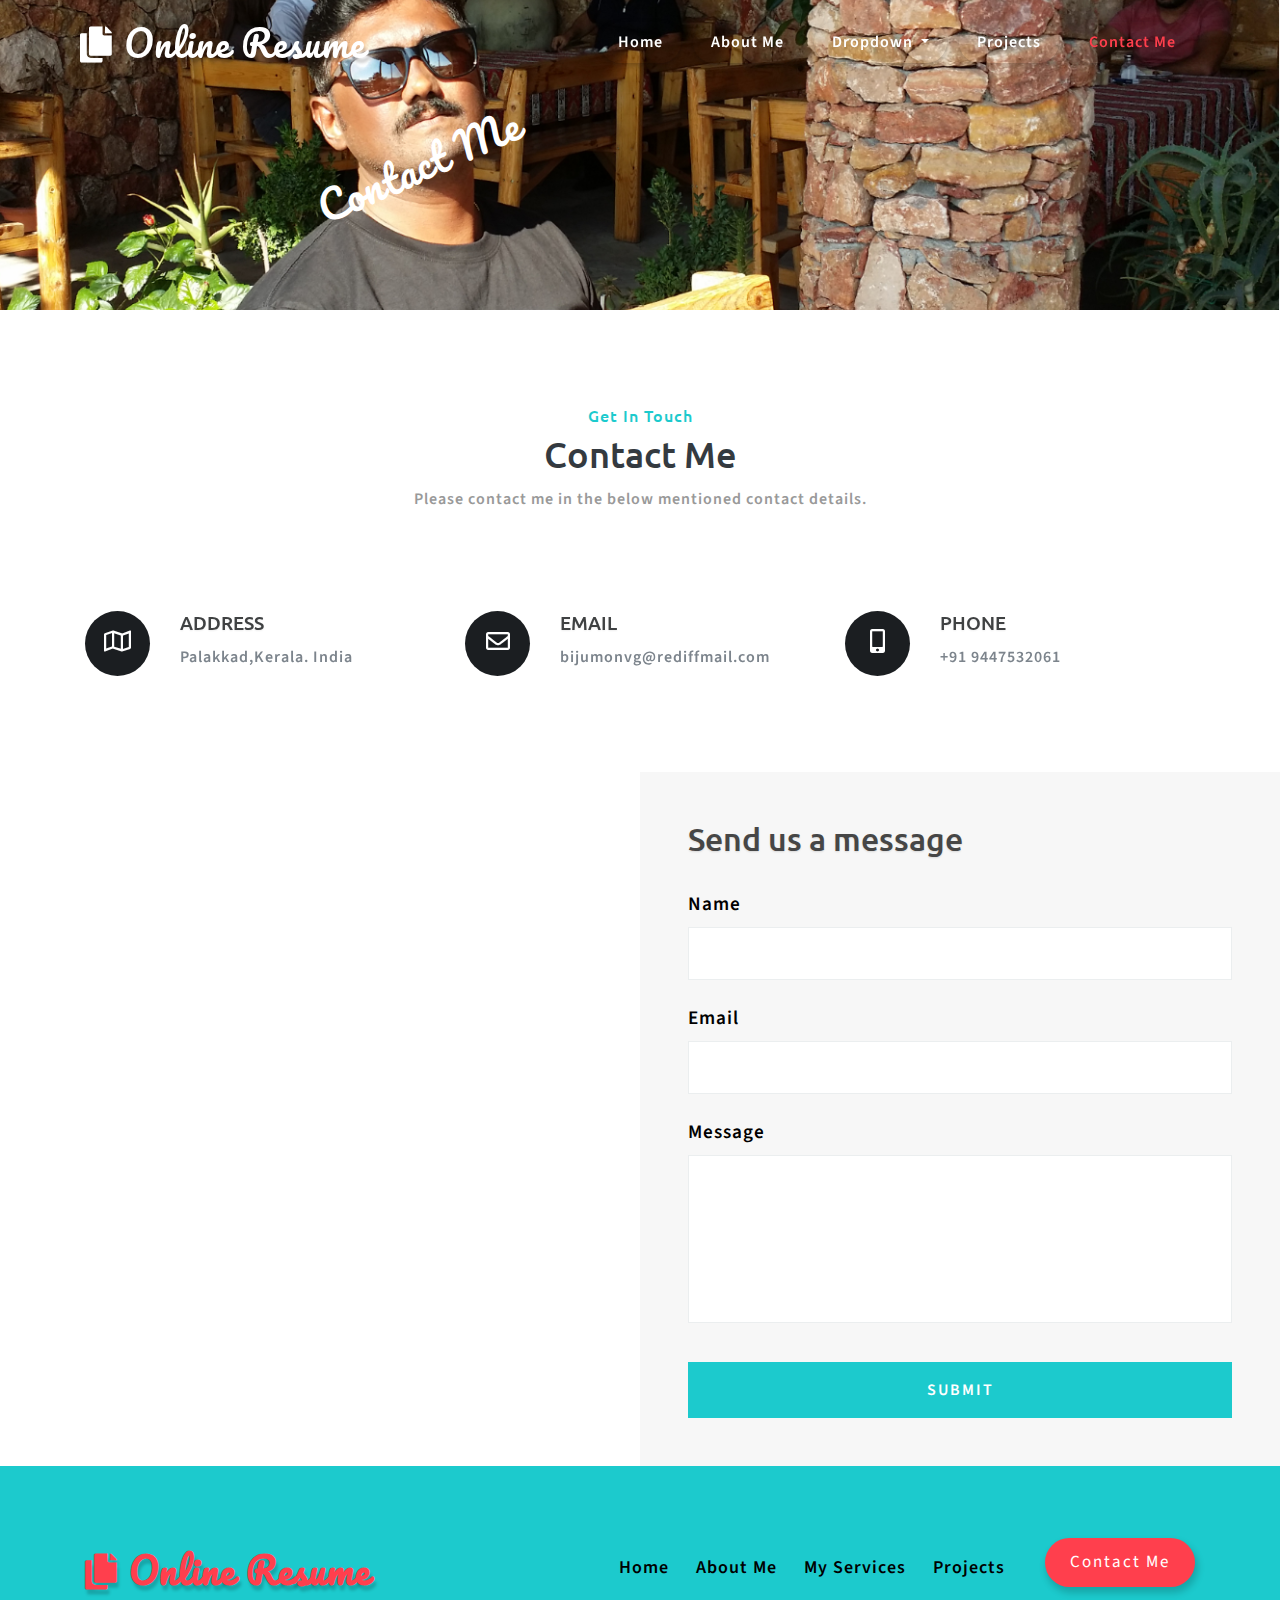
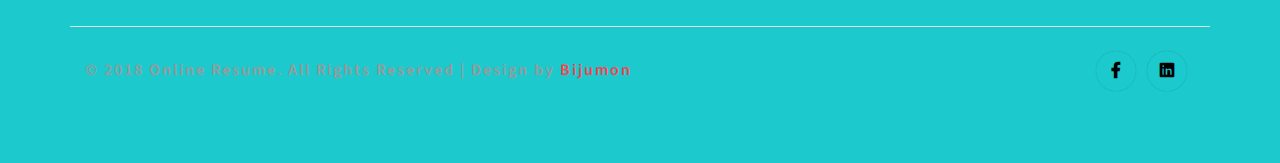
<file: contact.html>
<!--
Author: W3layouts
Author URL: http://w3layouts.com
License: Creative Commons Attribution 3.0 Unported
License URL: http://creativecommons.org/licenses/by/3.0/
-->

<!DOCTYPE html>
<html lang="zxx">

<head>
	<title>Bijumon online Resume</title>
	<link rel="icon" href="https://media-exp1.licdn.com/dms/image/C5603AQEuSGQ1mOylcg/profile-displayphoto-shrink_200_200/0?e=1593648000&v=beta&t=B7CQrylCoSq8TLC3DzhQcB9TM3LKNImJedGmtuUeIaI" type="image/gif" sizes="16x16">
	<script src="https://cdn.jsdelivr.net/npm/jquery@3.2.1/dist/jquery.min.js"></script>

	<!-- Meta tag Keywords -->
	<meta name="viewport" content="width=device-width, initial-scale=1">
	<meta charset="UTF-8" />
	<meta name="keywords" content="Online Resume Services Responsive web template, Bootstrap Web Templates, Flat Web Templates, Android Compatible web template, Smartphone Compatible web template, free webdesigns for Nokia, Samsung, LG, SonyEricsson, Motorola web design" />
	<script>
		addEventListener("load", function () {
			setTimeout(hideURLbar, 0);
		}, false);

		function hideURLbar() {
			window.scrollTo(0, 1);
		}
	</script>
	<!-- //Meta tag Keywords -->

	<!-- Custom-Files -->
	<link rel="stylesheet" href="css/bootstrap.css">
	<!-- Bootstrap-Core-CSS -->
	<link rel="stylesheet" href="css/animation-aos.css">
	<link href='css/aos.css' rel='stylesheet prefetch' type="text/css" media="all" />
	<!-- animation css -->
	<link rel="stylesheet" href="css/style.css" type="text/css" media="all" />
	<!-- Style-CSS -->
	<link rel="stylesheet" href="css/all.min.css">
	<!-- Font-Awesome-Icons-CSS -->
	
	<!-- //Custom-Files -->

	<!-- Web-Fonts -->
	<link href="//fonts.googleapis.com/css?family=Ubuntu:300,300i,400,400i,500,500i,700,700i&amp;subset=cyrillic,cyrillic-ext,greek,greek-ext,latin-ext"
	    rel="stylesheet">
	<link href="//fonts.googleapis.com/css?family=Source+Sans+Pro:200,200i,300,300i,400,400i,600,600i,700,700i,900,900i&amp;subset=cyrillic,cyrillic-ext,greek,greek-ext,latin-ext,vietnamese"
	    rel="stylesheet">
	<link href="//fonts.googleapis.com/css?family=Pacifico&amp;subset=cyrillic,latin-ext,vietnamese" rel="stylesheet">
	<!-- //Web-Fonts -->

</head>

<body>
	<div class="mian-content-2">
		<!-- header -->
		<header data-aos="fade-down">
			<nav class="navbar navbar-expand-lg navbar-light">
				<div class="logo text-left">
					<h1>
						<a class="navbar-brand" href="index.html"><i class="fas fa-copy"></i> Online Resume</a>
					</h1>
				</div>
				<button class="navbar-toggler" type="button" data-toggle="collapse" data-target="#navbarSupportedContent"
				    aria-controls="navbarSupportedContent" aria-expanded="false" aria-label="Toggle navigation">
					<span class="navbar-toggler-icon">

					</span>
				</button>
				<div class="collapse navbar-collapse" id="navbarSupportedContent">
					<ul class="navbar-nav ml-lg-auto text-lg-right text-center">
						<li class="nav-item ">
							<a class="nav-link" href="index.html">Home
								<span class="sr-only">(current)</span>
							</a>
						</li>
						<li class="nav-item">
							<a class="nav-link " href="index.html">About Me</a>
						</li>
						<li class="nav-item dropdown">
							<a class="nav-link dropdown-toggle" href="#" id="navbarDropdown" role="button" data-toggle="dropdown"
							    aria-haspopup="true" aria-expanded="false">
								Dropdown
							</a>
							<div class="dropdown-menu text-lg-left text-center" aria-labelledby="navbarDropdown">
								<a class="dropdown-item" href="index.html">Services</a>
							
								<a class="dropdown-item" href="index.html" title="">My Education</a>
								<a class="dropdown-item" href="index.html" title="">My Experience</a>
								<a class="dropdown-item" href="index.html" title="">Clients</a>
								
							</div>
						</li>
						<li class="nav-item">
							<a class="nav-link" href="index.html">Projects</a>
						</li>
						<li class="nav-item active">
							<a class="nav-link" href="contact.html">Contact Me</a>
						</li>
					</ul>
				</div>
			</nav>
		</header>
		<!-- //header -->
		<h2 class="font-w3ls-style text-white">Contact Me</h2>
	</div>
	<!-- main -->

	<!-- contact -->
	<section class="banner-bottom-w3layouts pt-5">
		<div class="container-fluid pt-xl-5 pt-lg-3">
			<!-- heading title -->
			<div class="mb-lg-5 mb-4 text-center">
				<h3 class="title-wthree text-dark mb-2">
					<span class="mb-2">Get In Touch</span>Contact Me</h3>
				<p class="sub-tittle-2">Please contact me in the below mentioned contact details.</p>
			</div>
			<!-- //heading title -->
			<!-- contact address -->
			<div class="container">
				<div class="address row py-sm-5 pt-sm-0 pt-3 pb-sm-0 pb-5 mb-sm-5">
					<div class="col-lg-4 address-grid" data-aos="zoom-out-up">
						<div class="row address-info">
							<div class="col-3 address-left text-lg-center text-right">
								<i class="far fa-map text-center"></i>
							</div>
							<div class="col-9 address-right text-left">
								<h6 class="ad-info text-uppercase mb-2">Address</h6>
								<p> Palakkad,Kerala. India</p>
							</div>
						</div>
					</div>
					<div class="col-lg-4 address-grid my-lg-0 my-4" data-aos="zoom-out-up">
						<div class="row address-info">
							<div class="col-3 address-left text-lg-center text-right">
								<i class="far fa-envelope text-center"></i>
							</div>
							<div class="col-9 address-right text-left">
								<h6 class="ad-info text-uppercase mb-2">Email</h6>
								<p>
									<a href="bijumonvg@rediffmail.com">bijumonvg@rediffmail.com</a>
								</p>
							</div>
						</div>
					</div>
					<div class="col-lg-4 address-grid" data-aos="zoom-out-up">
						<div class="row address-info">
							<div class="col-3 address-left text-lg-center text-right">
								<i class="fas fa-mobile-alt text-center"></i>
							</div>
							<div class="col-9 address-right text-left">
								<h6 class="ad-info text-uppercase mb-2">Phone</h6>
								<p>+91 9447532061</p>
							</div>
						</div>
					</div>
				</div>
			</div>
			<!-- //contact address -->
				<div class="row" data-aos="fade-down"
				data-aos-easing="linear"
				data-aos-duration="1500">
					<!-- map -->
					<div class="col-lg-6 map">
						<iframe src="https://www.google.com/maps/embed?pb=!1m18!1m12!1m3!1d7839.175134725913!2d76.66820567410579!3d10.766234969313645!2m3!1f0!2f0!3f0!3m2!1i1024!2i768!4f13.1!3m3!1m2!1s0x3ba86dc52b664e15%3A0xe5a2f2468cf2ddc3!2sPrathiba%20Nagar%2C%20Kalmandapam%2C%20Palakkad%2C%20Kerala%20678013!5e0!3m2!1sen!2sin!4v1588606726469!5m2!1sen!2sin" width="600" height="450" frameborder="0" style="border:0;" allowfullscreen="" aria-hidden="false" tabindex="0"
						    allowfullscreen></iframe>
					</div>
					<!-- //map -->
					<!-- contact form -->
					<div class="col-lg-6 main_grid_contact">
						<div class="form">
							<h4 class="mb-4 text-left">Send us a message</h4>
							<form action=" https://formspree.io/bijumon.vijayagopal@gmail.com" method="post">
								<div class="form-group">
									<label class="my-2">Name</label>
									<input class="form-control" type="text" name="Name" placeholder="" required="">
								</div>
								<div class="form-group">
									<label class="my-2">Email</label>
									<input class="form-control" type="email" name="Email" placeholder="" required="">
								</div>
								<div class="form-group">
									<label class="my-2">Message</label>
									<textarea id="textarea" name="message" placeholder=""></textarea>
								</div>
								<div class="input-group1">
									<input class="form-control" type="submit" value="Submit">
								</div>
							</form>
						</div>
					</div>
					<!-- //contact form -->
				</div>
		</div>
	</section>
	<!-- //contact -->

	<!-- footer -->
	<footer>
		<div class="w3ls-footer-grids py-4">
			<div class="container py-xl-5 py-lg-3">
				<div class="row">
					<div class="col-lg-5 w3l-footer-logo">
						<!-- footer logo -->
						<a class="navbar-brand" href="index.html"><i class="fas fa-copy"></i> Online Resume</a>
						<!-- //footer logo -->
					</div>
					<!-- button -->
					<div class="col-lg-5 w3l-footer text-lg-right text-center mt-3">
						<ul class="list-unstyled footer-nav-wthree">
							<li class="mr-4">
								<a class="active" href="index.html" >Home</a>
							</li>
							<li class="mr-4">
								<a class="active " href="index.html">About Me</a>
							</li>
							<li class="mr-4">
								<a class="active" href="index.html">My Services</a>
							</li>
							<li>
								<a class="active" href="index.html">Projects</a>
							</li>
						</ul>
					</div>
					<!-- //button -->
					<div class="col-lg-2 mt-lg-0 mt-3">
						<div class="button-w3ls mt-0 text-lg-right text-center">
							<a href="contact.html" class="btn btn-sm animated-button thar-four">Contact Me</a>
						</div>
					</div>
				</div>
				<div class="row border-top mt-4 pt-lg-4 pt-3 text-lg-left text-center">
					<!-- copyright -->
					<p class="col-lg-8 copy-right-grids mt-lg-1">© 2018 Online Resume. All Rights Reserved | Design by
						<a href="https://w3layouts.com/" target="_blank">Bijumon</a>
					</p>
					<!-- //copyright -->
					<!-- social icons -->
					<div class="col-lg-4 w3social-icons text-lg-right text-center mt-lg-0 mt-3">
						<ul>
							<li>
								<a href="https://www.facebook.com/bijumon.vijayagopal" class="rounded-circle">
									<i class="fab fa-facebook-f"></i>
								</a>
							</li>
							<li class="px-2">
								<a href="https://www.linkedin.com/in/bijumon-vijayagopal-a4143036/" class="rounded-circle">
									<i class="fab fa-linkedin"></i>
								</a>
							</li>
							
						</ul>
					</div>
					<!-- //social icons -->
				</div>
			</div>
		</div>
	</footer>
	<!-- //footer -->


	<!-- Js files -->
	<!-- JavaScript -->
	<script src="js/jquery-2.2.3.min.js"></script>
	<!-- Default-JavaScript-File -->

	<!-- animation js -->
	<script src='js/aos.js'></script>
	<script>
		AOS.init({
            easing: 'ease-out-back',
            duration: 1000
        });

    </script>
	<!-- //animation js -->

	<!-- smooth scrolling -->
	<script src="js/SmoothScroll.min.js"></script>
	<!-- move-top -->
	<script src="js/move-top.js"></script>
	<!-- easing -->
	<script src="js/easing.js"></script>
	<!--  necessary snippets for few javascript files -->
	<script src="js/online-resume.js"></script>

	<script src="js/bootstrap.js"></script>
	<!-- Necessary-JavaScript-File-For-Bootstrap -->
	<!-- //Js files -->

</body>

</html>
</file>
<file: css/chocolat.css>
body {
	margin: 0;
	padding: 0;
}

#Choco_overlay {
	background: rgba(0, 0, 0, 0.9) !important;
	position: fixed;
	top: 0;
	left: 0;
	z-index: 1000;
	width: 100%;
	height: 100%;
	display: none;
	padding: 0;
	margin: 0;
}

#Choco_content {
	display: none;
	width: 800px;
	height: 600px;
	z-index: 1001;
	position: fixed;
	left: 50%;
	top: 50%;
	margin-left: -400px;
	margin-top: -300px;
	border-top: 1px solid transparent;
	/*Yes, adjust image perfectly at the center of a box, don't know why.*/
}

#Choco_left_arrow {
	float: left;
	background-image: url(../images/left.png) !important;
	background-position: 12%;
	left: -2%;
}

#Choco_right_arrow {
	float: right;
	background-image: url(../images/right.png) !important;
	background-position: 88%;
	left: 2%;
}

.Choco_arrows {
	background-repeat: no-repeat;
	display: none;
	position: relative;
	cursor: pointer;
	width: 49%;
	top: -100%;
	height: 100%;
	margin-top: -30px;
}

#Choco_container_photo {
	text-align: center;
	width: 800px;
	height: 600px;
	/*background:url(../images/ajax-loader.gif) center center no-repeat;*/
}

#Choco_container_description {
	padding: 0;
	height: 26px;
	width: 100%;
	color: #FFFFFF;
	font-family: Tahoma;
	clear: both;
	position: relative;
	font-size: 12px;
	margin-top: -5px;
	overflow: hidden;
	visibility: hidden;
}

#Choco_container_title {
	float: left;
	padding: 5px;
}

#Choco_container_via {
	padding: 5px;
	float: right;
}

#Choco_container_via a {
	color: gray;
}

#Choco_container_via a:hover {
	color: white;
	background: gray;
}

#Choco_close {
	width: 30px;
	height: 38px;
	background-image: url(../images/close.png) !important;
	background-repeat: no-repeat;
	z-index: 1002;
	cursor: pointer;
	margin: 0px 0px 15px 0px;
	display: none;
}

#Choco_loading {
	width: 9px;
	height: 11px;
	background-repeat: no-repeat;
	z-index: 1002;
	cursor: pointer;
	float: right;
	margin-top: -20px;
	display: none;
}

#Choco_bigImage {
	display: none;
	position: relative;
	width: 100%;
	height: 100%;
	margin-top: -5px;
}
</file>
<file: css/style.css>
/*--
Author: W3layouts
Author URL: http://w3layouts.com
License: Creative Commons Attribution 3.0 Unported
License URL: http://creativecommons.org/licenses/by/3.0/
--*/
/* Reset Code */
body {
    padding: 0;
    margin: 0;
    background: #FFF;
    font-family: 'Source Sans Pro', sans-serif;
}

body a {
    transition: 0.5s all;
    -webkit-transition: 0.5s all;
    -moz-transition: 0.5s all;
    -o-transition: 0.5s all;
    -ms-transition: 0.5s all;
    text-decoration: none;
}

body a:hover {
    text-decoration: none;
    transition: 0.5s all;
    -webkit-transition: 0.5s all;
    -moz-transition: 0.5s all;
    -o-transition: 0.5s all;
    -ms-transition: 0.5s all;
}

body a:focus,
a:hover {
    text-decoration: none;
}

input[type="button"],
input[type="submit"] {
    transition: 0.5s all;
    -webkit-transition: 0.5s all;
    -moz-transition: 0.5s all;
    -o-transition: 0.5s all;
    -ms-transition: 0.5s all;
}

input[type="button"]:hover,
input[type="submit"]:hover {
    transition: 0.5s all;
    -webkit-transition: 0.5s all;
    -moz-transition: 0.5s all;
    -o-transition: 0.5s all;
    -ms-transition: 0.5s all;
}

h1,
h2,
h3,
h4,
h5,
h6 {
    margin: 0;
    padding: 0;
    font-family: 'Ubuntu', sans-serif;
}

p {
    margin: 0;
    padding: 0;
    font-size: 16px;
    letter-spacing: 1px;
    line-height: 1.9;
    color: #999;
    font-family: 'Source Sans Pro', sans-serif;
}

ul,
ol {
    margin: 0;
    padding: 0;
}

label {
    margin: 0;
}

a:focus,
a:hover {
    text-decoration: none;
    outline: none
}

/* //Reset Code */
/* bottom-to-top */
#toTop {
    display: none;
    text-decoration: none;
    position: fixed;
    bottom: 24px;
    right: 3%;
    overflow: hidden;
    z-index: 999;
    width: 32px;
    height: 36px;
    border: none;
    text-indent: 100%;
    background: url(../images/move-top.png) no-repeat 0px 0px;
}

#toTopHover {
    width: 32px;
    height: 32px;
    display: block;
    overflow: hidden;
    float: right;
    opacity: 0;
    -moz-opacity: 0;
    filter: alpha(opacity=0);
}

/* //bottom-to-top */
/* header */
.mian-content {
    position: relative;
}

header {
    position: absolute;
    z-index: 999;
    width: 100%;
}

/* logo */
a.navbar-brand {
    font-size: 36px;
    letter-spacing: 1px;
    color: #fff;
    text-shadow: 2px 5px 3px rgba(0, 0, 0, 0.18);
    font-family: 'Pacifico', cursive;
}

.navbar-light .navbar-brand,
.navbar-light .navbar-brand:hover,
.navbar-light .navbar-brand:focus {
    color: #fff;
}

a.navbar-brand img {
    vertical-align: bottom;
}

/* //logo */
/* navigation */
nav.navbar.navbar-expand-lg.navbar-light {
    padding: 1em 10em;
}

li.nav-item {
    margin: 0 6px;
}

.navbar-light .navbar-nav .nav-link {
    padding: 0;
    color: #fff;
    font-size: 16px;
    letter-spacing: 1px;
    font-weight: 600;
    padding: 8px 18px 9px;
    border-radius: 100px;
    box-shadow: 0px 3px 6px 0px rgba(0, 0, 0, 0.21);
}

.navbar-light .navbar-nav .show>.nav-link,
.navbar-light .navbar-nav .active>.nav-link,
.navbar-light .navbar-nav .nav-link.show,
.navbar-light .navbar-nav .nav-link.active,
.navbar-light .navbar-nav .nav-link:hover,
.navbar-light .navbar-nav .nav-link:focus {
    color: #ff3f4d;
}

/* //navigation */
/* //header */
/* banner */
.mian-content {
    background: url(../images/Biju.png) no-repeat top;
    background-size: cover;
    -webkit-background-size: cover;
    -o-background-size: cover;
    -moz-background-size: cover;
    -ms-background-size: cover;
    min-height: 50vw;
    position: relative;
}

/* particles */
#particles-js {
    width: 100%;
    height: 100%;
}

/* //particles */
/* banner text effect */
.effect-text-w3ls {
    position: absolute;
    top: 54%;
    left: 46%;
    transform: translate(-50%, -50%);
    width: 100%;
}

.effect-text-w3ls span {
    display: block;
}

.mytext1 {
    color: #fff;
    font-size: 70px;
    font-weight: 800;
    letter-spacing: 2px;
    position: relative;
    animation: text 3s 1;
    line-height: 1;
}

.mytext2 {
    font-size: 50px;
    color: #ff3f4d;
    letter-spacing: 1px;
    font-weight: 800;
    text-shadow: 0px 6px 5px rgba(0, 0, 0, 0.44);
}

@keyframes text {
    0% {
        color: #fff;
    }

    30% {
        letter-spacing: 25px;
    }

    85% {
        letter-spacing: 8px;
    }
}

/* //banner text effect */
/* animation effect text */
.effect-text-w3ls h2 {
    color: #0ce7eb;
    font-size: 29px;
    white-space: nowrap;
    overflow: hidden;
    letter-spacing: 1px;
    width: 100%;
    animation: animtext 10s steps(80, end);
    transition: all cubic-bezier(0.1, 0.7, 1.0, 0.1);
    font-family: 'Source Sans Pro', sans-serif;
}

@keyframes animtext {
    from {
        width: 0;
        transition: all 2s ease-in-out;
    }
}

/* //animation effect text */
p.para-style {
    font-size: 18px;
    max-width: 700px;
    
}

/* button effect */
.button-w3ls {
    margin-top: 3em;
}

a.animated-button {
    color: #fff;
    cursor: pointer;
    padding: 12px 0;
    letter-spacing: 2px;
    outline: none;
    width: 170px;
    background: #fff;
    color: #000;
    font-size: 17px;
    border-radius: 100px;
    outline: none;
    display: inline-block;
    box-shadow: 2px 5px 7px 1px rgba(0, 0, 0, 0.18);
    position: relative;
    border: none;
    transition: all 0.4s cubic-bezier(0.42, 0, 0.58, 1);
}

a.animated-button:hover {
    background-color: transparent;
    /* text-shadow: nthree; */
    color: #fff !important;
}

a.animated-button::before {
    display: block;
    position: absolute;
    top: 0px;
    right: 0px;
    height: 100%;
    width: 0px;
    z-index: -1;
    border-radius: 100px;
    content: '';
    background: #ff3f4d;
    transition: all 0.4s cubic-bezier(0.42, 0, 0.58, 1);
}

a.animated-button.thar-three:hover:before {
    left: 0%;
    right: auto;
    width: 100%;
}

/* thar four */
a.animated-button.thar-four:hover:before {
    right: 0%;
    left: auto;
    width: 100%;
}

a.animated-button.thar-four:hover {
    background-color: transparent;
    /* text-shadow: nfour; */
}

a.animated-button.thar-four {
    background: #ff3f4d;
    color: #fff;
}

a.animated-button.thar-four:before {
    background: #343a40;
}
a.animated-button.thar-four.two-buttons:hover {
    background: #1ccacd;
}
/* //banner */
/* banner bottom */
h3.title-wthree span {
    display: block;
    font-size: 16px;
    color: #1ccacd;
    letter-spacing: 1px;
}

/* //banner bottom */
/* services */
.why-choose-agile {
    background: url(../images/bg.jpg) no-repeat center;
    background-size: cover;
    -webkit-background-size: cover;
    -o-background-size: cover;
    -moz-background-size: cover;
    -ms-background-size: cover;
    min-height: 800px;
}

h3.title-wthree {
    font-size: 36px;
}

.wthree_features_grid.text-center {
    box-shadow: 1px 1px 10px 1px rgba(0, 0, 0, 0.14);
    border-radius: 50%;
    background: #fff;
}

.why-choose-agile,
.wthree_features_grid,
.wthree_features_grid i {
    -webkit-transition: 0.5s all;
    -moz-transition: 0.5s all;
    -o-transition: 0.5s all;
    -ms-transition: 0.5s all;
    transition: 0.5s all;
}

.wthree_features_grid i {
    font-size: 30px;
    color: #ff3f4d;
    line-height: 1.4;
}

.agile-why-text h4 {
    letter-spacing: 1px;
    font-size: 28px;
}

.agile-why-text p,
p.sub-tittle {
    color: #eee;
}

.wthree_agile_us:hover .wthree_features_grid i {
    color: #000;
    -webkit-transition: 0.5s all;
    -moz-transition: 0.5s all;
    -o-transition: 0.5s all;
    -ms-transition: 0.5s all;
    transition: 0.5s all;
}

/* //services */
/* skills */
/* chart */
#chartdiv {
    margin: -.5em auto;
    text-align: center;
    width: 90%;
    height: 390px
}

/* //chart */
.border-styles,
.title-edu {
    border-left: 3px solid #1ccacd;
}

p.counter {
    color: #ff3f4d;
    font-size: 3em;
    font-weight: 800;
    text-shadow: 4px 4px 2px rgba(0, 0, 0, 0.09);
}

/* //skills */
/*-- clients --*/
.w3_testimonials_grid h4 {
    font-size: 17px;
    line-height: 1.8;
    letter-spacing: 1px;
}

.w3_testimonials_grid h5 {
    color: #000;
    font-size: 22px;
    letter-spacing: 1px;
}

.w3_testimonials_grid p {
    font-size: 14px;
}

.w3_testimonials_grid h4 i {
    font-size: 20px;
}

/*-- //clients --*/
/* facts */
.mobile-trend-agile {
    background: url(../images/bg8\ -c.png
    
    
    ) no-repeat center;
    background-size: cover;
    -webkit-background-size: cover;
    -o-background-size: cover;
    -moz-background-size: cover;
    -ms-background-size: cover;
    min-height: 800px;
}

/* //facts */
/* projects */
.da-thumbs {
    list-style: none;
    position: relative;
    margin: 0;
    padding: 0;
}

.da-thumbs li {
    padding: 3px;
    position: relative;
    width: 33%;
    text-align: center;
    display: inline-block;
}

.da-thumbs li a,
.da-thumbs li a img {
    display: block;
    position: relative;
    width: 100%;
}

.da-thumbs li a {
    overflow: hidden;
}

.da-thumbs li a {
    transition: 0.5s all;
    -webkit-transition: 0.5s all;
    -o-transition: 0.5s all;
    -ms-transition: 0.5s all;
    -moz-transition: 0.5s all;
}

.da-thumbs li a:hover img {
    opacity: 0.5;
    transition: 0.5s all;
    -webkit-transition: 0.5s all;
    -o-transition: 0.5s all;
    -ms-transition: 0.5s all;
    -moz-transition: 0.5s all;
}

.da-thumbs li a div h5 {
    color: #000;
    font-size: 20px;
    letter-spacing: 1px;
    margin: 15px 0 5px;
}

.da-thumbs li a div p {
    margin-bottom: 1em;
}

/* //projects */
/* footer */
.w3l-footer-logo a {
    color:#ff3f4d;

}

.w3ls-footer-grids{
    background-color: #1ccacd;
}



/* copyright */
p.copy-right-grids {
    font-size: 16px;
    letter-spacing: 2px;
}

p.copy-right-grids a {
    color: #ff3f4d;
}

/* //copyright */
/* social-icons */
.w3social-icons ul li {
    display: inline-block;
}

.w3social-icons ul li a {
    color: #000;
    font-size: 16px;
    display: block;
    -webkit-box-shadow: 0px 0px 1px 0px #fff;
    -moz-box-shadow: 0px 0px 1px 0px #fff;
    box-shadow: 0px 0px 1px 0px rgba(19, 18, 18, 0.33);
    width: 40px;
    height: 40px;
    text-align: center;
    line-height: 2.5;
}

.w3social-icons ul li a:hover {
    color: #1ccacd;
    -webkit-box-shadow: 0px 0px 13px 2px #1ccacd;
    -moz-box-shadow: 0px 0px 13px 2px #1ccacd;
    box-shadow: 0px 0px 13px 2px #1ccacd;
}

/* //social-icons */
/* footer nav */
ul.footer-nav-wthree li {
    display: inline-block;
}

ul.footer-nav-wthree li a {
    color: #000;
    letter-spacing: 1px;
    font-size: 18px;
}

/* //footer nav */
/* education */
.info-w3layouts {
    background: url(../images/bg4.jpg) no-repeat bottom;
    background-size: cover;
    -webkit-background-size: cover;
    -moz-background-size: cover;
    -o-background-size: cover;
    -ms-background-size: cover;
    background-attachment: fixed;
}

.w3l-overlay {
    background: url(../images/overlay.png) repeat;
}

.title-edu i,
.w3_agileits_services_grid i {
    color: #ff3f4d;
    font-size: 2em;
}

.grid-flex {
    border-top: 8px solid #ff3f4d;
    position: relative;
    z-index: 0;
}

.style-book-wthree {
    position: absolute;
    bottom: 30%;
    right: 15%;
    transform: rotate(-39deg);
    z-index: -1;
}

.style-book-wthree i {
    font-size: 8em;
    color: #eaeaea;
}

/* //education */
/* awards */
.awards-w3ls {
    background: url(../images/bg5.jpg) no-repeat bottom;
    background-size: cover;
    -webkit-background-size: cover;
    -moz-background-size: cover;
    -o-background-size: cover;
    -ms-background-size: cover;
    min-height: 50vw;
}

.w3_agileits_services_grid {
    box-shadow: 0 0 18px rgba(0, 0, 0, 0.18);
}

/* //awards */
/* inner page */
/* contact */
.mian-content-2 {
    background: url(../images/Biju.png) no-repeat 0px -96px;
    background-size: cover;
    -webkit-background-size: cover;
    -o-background-size: cover;
    -ms-background-size: cover;
    -moz-background-size: cover;
    min-height: 340px;
}

h2.font-w3ls-style {
    padding-top: 0.2%;
    padding-left: 10em;
    font-family: 'Pacifico', cursive;
    font-size: 44px;
    letter-spacing: 1px;
    transform: rotate(-24deg);
}

/* contact form */
.main_grid_contact {
    background: #f7f7f7;
    padding: 6em;
}

.main_grid_contact label {
    color: #000;
    letter-spacing: 1px;
    font-size: 1.2em;
}

.main_grid_contact input[type="text"],
.main_grid_contact input[type="email"],
.main_grid_contact textarea {
    outline: none;
    padding: 15px 15px;
    font-size: 14px;
    color: #777;
    background: #fff;
    width: 100%;
    letter-spacing: 1px;
    border: 1px solid #ebeeef;
    border-radius: 0px;
}

.main_grid_contact textarea {
    min-height: 12em;
    resize: none;
}

.main_grid_contact .input-group1 input[type="submit"] {
    outline: none;
    padding: 16px 0;
    font-size: 16px;
    margin-top: 2em;
    color: #fff;
    background: #1ccacd;
    border: none;
    letter-spacing: 2px;
    text-transform: uppercase;
    -webkit-transition: 0.5s all;
    -moz-transition: 0.5s all;
    -o-transition: 0.5s all;
    -ms-transition: 0.5s all;
    transition: 0.5s all;
    font-weight: 600;
    cursor: pointer;
    border-radius: 0px;
}

.main_grid_contact .input-group1 input[type="submit"]:hover {
    background: #343a40;
}

/* //contact form */
/* map */
.map {
    padding: 0;
}

.map iframe {
    border: none;
    width: 100%;
    height: 100%;
}

/* //map */
/* contact address */
.address-grid i {
    font-size: 1.5em;
    color: #fff;
    background: #1b1e21;
    border-radius: 50%;
    width: 65px;
    height: 65px;
    line-height: 2.5em;
}

.address-right h6 {
    font-size: 1.2em;
    color: #3f4142;
    text-shadow: 0 1px 2px rgba(0, 0, 0, 0.07);
}

.address-right p,
.address-right p a {
    color: #7c848c;
}

.main_grid_contact h4 {
    font-size: 2em;
    color: #464646;
    text-shadow: 0 1px 2px rgba(18, 18, 19, 0.13);
}

/* //contact address */
/* //contact */
/* //inner page */
/* responsive */
@media(max-width: 1680px) {
    h2.font-w3ls-style {
        padding-top: 3.2%;
    }
}

@media(max-width: 1600px) {
    h2.font-w3ls-style {
        padding-top: 4.2%;
    }
}

@media(max-width: 1440px) {
    .mytext1 {
        font-size: 60px;
    }

    .effect-text-w3ls h2 {
        font-size: 25px;
    }

    .mytext2 {
        font-size: 46px
    }

    p.para-style {
        font-size: 17px;
    }

    .effect-text-w3ls {
        left: 50%;
    }

    a.animated-button {
        width: 150px;
    }

    h2.font-w3ls-style {
        padding-top: 5.2%;
        padding-left: 8em;
    }
}

@media(max-width: 1366px) {
    .mytext1 {
        font-size: 54px;
    }

    h2.font-w3ls-style {
        padding-top: 3.2%;
        padding-left: 7em;
        font-size: 40px;
    }

    .mian-content-2 {
        min-height: 310px;
    }
}

@media(max-width: 1280px) {
    nav.navbar.navbar-expand-lg.navbar-light {
        padding: 1em 5em;
    }

    .main_grid_contact {
        padding: 3em;
    }
}

@media(max-width: 1080px) {
    nav.navbar.navbar-expand-lg.navbar-light {
        padding: 1em 4em;
    }

    a.navbar-brand {
        font-size: 34px;
        letter-spacing: 0px;
    }

    .navbar-light .navbar-nav .nav-link {
        font-size: 16px;
    }

    .effect-text-w3ls h2 {
        font-size: 23px;
    }

    .mytext1 {
        font-size: 48px;
    }

    .mytext2 {
        font-size: 38px;
    }

    .mian-content {
        min-height: 56vw;
    }

    .effect-text-w3ls {
        top: 58%;
    }

    .services-agile-1 {
        padding-left: 0;
        padding-right: .5em;
    }

    .agile-why-text h4 {
        letter-spacing: 0px;
        font-size: 26px;
    }

    .wthree_features_grid i {
        line-height: 1;
    }

    .style-book-wthree i {
        font-size: 6em;
    }

    .w3_testimonials_grid h4 {
        font-size: 16px;
    }

    ul.footer-nav-wthree li a {
        font-size: 17px;
    }

    h2.font-w3ls-style {
        padding-top: 7.2%;
        padding-left: 6em;
        font-size: 36px;
    }

    .mian-content-2 {
        background-position: 0px -33px;
    }

    .main_grid_contact h4 {
        font-size: 1.8em;
    }
}

@media(max-width: 1050px) {}

@media(max-width: 1024px) {
    nav.navbar.navbar-expand-lg.navbar-light {
        padding: 1em 2em;
    }

    .mian-content {
        min-height: 60vw;
    }
}

@media(max-width: 991px) {
    div#navbarSupportedContent {
        background: rgba(0, 0, 0, 0.91);
        padding: 1.5em;
    }

    li.nav-item {
        margin: 10px 0;
    }

    .navbar-light .navbar-nav .nav-link {
        font-weight: normal;
        padding: 0;
    }

    .navbar-light .navbar-toggler {
        border-color: #fff;
        border-radius: 0px;
        background: #fff;
    }

    .effect-text-w3ls {
        top: 56%;
        left: 46%;
    }

    @keyframes text {
        0% {
            color: #fff;
        }

        30% {
            letter-spacing: 20px;
        }

        85% {
            letter-spacing: 8px;
        }
    }

    .wthree_features_grid i {
        line-height: 1.8;
    }

    .mobile-trend-agile {
        min-height: 690px;
    }

    .map iframe {
        height: 340px;
    }
}

@media(max-width: 900px) {
    h3.title-wthree {
        font-size: 32px;
    }

    h3.title-wthree span {
        font-size: 14px;
    }

    .mian-content-2 {
        min-height: 260px;
    }

    h2.font-w3ls-style {
        font-size: 31px;
    }
}

@media(max-width: 800px) {
    .mian-content {
        min-height: 66vw;
    }

    a.navbar-brand {
        font-size: 32px;
    }

    .effect-text-w3ls h2 {
        font-size: 21px;
    }

    .mytext1 {
        font-size: 44px;
    }

    .mytext2 {
        font-size: 36px;
    }

    p.para-style {
        font-size: 15px;
    }

    .effect-text-w3ls {
        top: 58%;
        left: 50%;
    }

    a.animated-button {
        width: 140px;
        font-size: 15px;
    }

    .button-w3ls {
        margin-top: 2em;
    }

    p {
        font-size: 15px;
    }

    .mobile-trend-agile {
        min-height: 580px;
    }

    h2.font-w3ls-style {
        padding-top: 10.2%;
    }

    .mian-content-2 {
        min-height: 230px;
    }
}

@media(max-width: 768px) {}

@media(max-width: 736px) {
    .effect-text-w3ls h2 {
        font-size: 20px;
    }

    .mytext1 {
        font-size: 38px;
    }

    .mytext2 {
        font-size: 32px;
    }

    .effect-text-w3ls {
        top: 57%;
        left: 43%;
    }

    @keyframes text {
        0% {
            color: #fff;
        }

        30% {
            letter-spacing: 10px;
        }

        85% {
            letter-spacing: 6px;
        }
    }

    .wthree_features_grid i {
        line-height: 1;
        font-size: 28px;
    }

    .agile-why-text h4 {
        letter-spacing: 1px;
        font-size: 25px;
    }

    p.counter {
        font-size: 2.8em;
    }

    #chartdiv {
        height: 330px;
    }

    .da-thumbs li {
        width: 49.6%;
    }

    .da-thumbs li a div h5 {
        font-size: 19px;
    }

    p.copy-right-grids {
        font-size: 15px;
    }
}

@media(max-width: 667px) {
    h2.font-w3ls-style {
        padding-top: 12.2%;
        padding-left: 4em;
    }
}

@media(max-width: 640px) {
    .effect-text-w3ls {
        top: 57%;
        left: 46%;
    }

    #chartdiv {
        height: 290px;
    }

    h3.title-wthree {
        font-size: 30px;
    }
}

@media(max-width: 600px) {
    .mian-content {
        min-height: 470px;
        background-position: right;
    }

    .effect-text-w3ls {
        left: 50%;
    }

    .mian-content-2 {
        background-position: 0px -1px;
    }

    h2.font-w3ls-style {
        padding-top: 13.2%;
        padding-left: 4em;
        font-size: 28px;
    }
}

@media(max-width: 568px) {
    .services-agile-1 {
        padding: 0 4em;
    }

    .wthree_features_grid i {
        line-height: 1.4;
    }

    p.counter {
        font-size: 2.5em;
    }

    .mobile-trend-agile {
        min-height: 488px;
    }

    h2.font-w3ls-style {
        padding-top: 13.2%;
        padding-left: 3em;
        font-size: 27px;
    }

    .mian-content-2 {
        min-height: 210px;
    }
}

@media(max-width: 480px) {
    a.navbar-brand {
        font-size: 28px;
    }

    button.navbar-toggler {
        padding: 2px 8px;
    }

    nav.navbar.navbar-expand-lg.navbar-light {
        padding: .5em 1em;
    }

    .effect-text-w3ls h2 {
        font-size: 18px;
    }

    .mytext1 {
        font-size: 34px;
    }

    .mytext2 {
        font-size: 28px;
    }

    p.para-style {
        font-size: 14px;
    }

    a.animated-button {
        width: 128px;
        font-size: 15px;
        padding: 11px 0;
        letter-spacing: 1px;
    }

    .mian-content {
        min-height: 408px;
    }

    .services-agile-1 {
        padding: 0 3em;
    }

    #chartdiv {
        height: 250px;
    }

    h2.font-w3ls-style {
        padding-top: 9.2%;
        padding-left: 0em;
        font-size: 26px;
    }

    .mian-content-2 {
        min-height: 190px;
    }
}

@media(max-width: 440px) {
    p.copy-right-grids {
        font-size: 14px;
    }

    ul.footer-nav-wthree li a {
        font-size: 16px;
    }

    .da-thumbs li {
        width: 100%;
    }

    p.counter {
        font-size: 2.3em;
    }

    h3.title-style {
        font-size: 25px;
    }

    .services-agile-1 {
        padding: 0 2em;
    }

    .mian-content {
        min-height: 430px;
    }

    @keyframes text {
        0% {
            color: #fff;
        }

        30% {
            letter-spacing: 8px;
        }

        85% {
            letter-spacing: 4px;
        }
    }

    h2.font-w3ls-style {
        padding-top: 11.2%;
        padding-left: 0em;
        font-size: 23px;
    }

    .map iframe {
        height: 300px;
    }

    .main_grid_contact {
        padding: 2em;
    }

    .main_grid_contact label {
        font-size: 1em;
    }

    .main_grid_contact input[type="text"],
    .main_grid_contact input[type="email"],
    .main_grid_contact textarea {
        padding: 12px 15px;
    }

    .main_grid_contact .input-group1 input[type="submit"] {
        padding: 14px 0;
        font-size: 15px;
    }
}

@media(max-width: 414px) {
    .services-agile-1 {
        padding: 0 1em;
    }

    @keyframes text {
        0% {
            color: #fff;
        }

        30% {
            letter-spacing: 6px;
        }

        85% {
            letter-spacing: 4px;
        }
    }

    #chartdiv {
        height: 200px;
    }

    .grid-flex {
        padding: 2em !important;
    }

    .title-edu i,
    .w3_agileits_services_grid i {
        font-size: 1.5em;
    }

    .title-edu {
        margin-bottom: 2em !important;
    }

    .style-book-wthree i {
        font-size: 5em;
    }

    .w3_testimonials_grid h4 {
        font-size: 15px;
    }

    .mobile-trend-agile {
        min-height: 526px;
    }
}

@media(max-width: 384px) {
    .grids-agiles-one h5 {
        font-size: 19px;
    }

    .w3_testimonials_grid h5 {
        font-size: 19px;
    }

    h3.title-wthree {
        font-size: 26px;
    }

    @keyframes text {
        0% {
            color: #fff;
        }

        30% {
            letter-spacing: 4px;
        }

        85% {
            letter-spacing: 2px;
        }
    }

    .wthree_features_grid i {
        line-height: 1;
    }

    #chartdiv {
        height: 170px;
    }

    ul.footer-nav-wthree li {
        margin-right: 14px !important;
    }

    ul.footer-nav-wthree li a {
        font-size: 15px;
    }

    h2.font-w3ls-style {
        padding-top: 11.2%;
        padding-left: 0em;
        font-size: 21px;
    }

    .mian-content-2 {
        min-height: 166px;
    }
}

@media(max-width: 375px) {
    .grids-agiles-one h5 {
        font-size: 18px;
    }

    .w3_testimonials_grid h4 {
        font-size: 14px;
    }

    p {
        font-size: 14px;
    }

    p.copy-right-grids {
        letter-spacing: 1px;
    }
}

@media(max-width: 320px) {
    a.navbar-brand {
        font-size: 26px;
    }

    button.navbar-toggler {
        padding: 1px 6px;
    }

    .effect-text-w3ls h2 {
        font-size: 16px;
    }

    .mytext1 {
        font-size: 30px;
        letter-spacing: 1px;
    }

    .mytext2 {
        font-size: 26px;
    }

    p.para-style {
        font-size: 13px;
        margin-top: .5em !important;
    }

    a.animated-button {
        width: 118px;
        font-size: 14px;
        padding: 10px 0;
    }

    .button-w3ls {
        margin-top: 1.2em;
    }

    .mian-content {
        min-height: 378px;
    }

    .agile-why-text h4 {
        letter-spacing: 1px;
        font-size: 22px;
    }

    .col-lg-3.col-sm-2.col-3.pr-lg-2 {
        padding: 0 .5em;
    }

    p.counter {
        font-size: 2em;
    }

    .grids-agiles-one h5 {
        font-size: 16px;
    }

    .grid-flex {
        padding: 1.5em 1em !important;
    }

    .right-text-agiles {
        padding: 0;
    }

    h3.title-wthree {
        font-size: 24px;
    }

    .mobile-trend-agile {
        min-height: 460px;
    }

    .w3social-icons ul li a {
        font-size: 15px;
        width: 35px;
        height: 35px;
    }

    @keyframes text {
        0% {
            color: #fff;
        }

        30% {
            letter-spacing: 2px;
        }

        85% {
            letter-spacing: 1px;
        }
    }

    .main_grid_contact textarea {
        min-height: 9em;
    }

    .main_grid_contact .input-group1 input[type="submit"] {
        padding: 12px 0;
    }

    .main_grid_contact h4 {
        font-size: 1.5em;
    }

    .address-grid i {
        font-size: 1.2em;
        width: 60px;
        height: 60px;
        line-height: 3.2em;
    }

    .address-left {
        padding: 0;
    }

    .mian-content-2 {
        min-height: 140px;
    }

    h2.font-w3ls-style {
        padding-top: 13%;
        padding-left: 0em;
        font-size: 16px;
    }

    .main_grid_contact {
        padding: 2em 1em;
    }
}

/* //responsive */
</file>
<file: css/all.min.css>
/*!
 * Font Awesome Free 5.3.1 by @fontawesome - https://fontawesome.com
 * License - https://fontawesome.com/license/free (Icons: CC BY 4.0, Fonts: SIL OFL 1.1, Code: MIT License)
 */
.fa,.fab,.fal,.far,.fas{-moz-osx-font-smoothing:grayscale;-webkit-font-smoothing:antialiased;display:inline-block;font-style:normal;font-variant:normal;text-rendering:auto;line-height:1}.fa-lg{font-size:1.33333em;line-height:.75em;vertical-align:-.0667em}.fa-xs{font-size:.75em}.fa-sm{font-size:.875em}.fa-1x{font-size:1em}.fa-2x{font-size:2em}.fa-3x{font-size:3em}.fa-4x{font-size:4em}.fa-5x{font-size:5em}.fa-6x{font-size:6em}.fa-7x{font-size:7em}.fa-8x{font-size:8em}.fa-9x{font-size:9em}.fa-10x{font-size:10em}.fa-fw{text-align:center;width:1.25em}.fa-ul{list-style-type:none;margin-left:2.5em;padding-left:0}.fa-ul>li{position:relative}.fa-li{left:-2em;position:absolute;text-align:center;width:2em;line-height:inherit}.fa-border{border:.08em solid #eee;border-radius:.1em;padding:.2em .25em .15em}.fa-pull-left{float:left}.fa-pull-right{float:right}.fa.fa-pull-left,.fab.fa-pull-left,.fal.fa-pull-left,.far.fa-pull-left,.fas.fa-pull-left{margin-right:.3em}.fa.fa-pull-right,.fab.fa-pull-right,.fal.fa-pull-right,.far.fa-pull-right,.fas.fa-pull-right{margin-left:.3em}.fa-spin{animation:fa-spin 2s infinite linear}.fa-pulse{animation:fa-spin 1s infinite steps(8)}@keyframes fa-spin{0%{transform:rotate(0deg)}to{transform:rotate(1turn)}}.fa-rotate-90{-ms-filter:"progid:DXImageTransform.Microsoft.BasicImage(rotation=1)";transform:rotate(90deg)}.fa-rotate-180{-ms-filter:"progid:DXImageTransform.Microsoft.BasicImage(rotation=2)";transform:rotate(180deg)}.fa-rotate-270{-ms-filter:"progid:DXImageTransform.Microsoft.BasicImage(rotation=3)";transform:rotate(270deg)}.fa-flip-horizontal{-ms-filter:"progid:DXImageTransform.Microsoft.BasicImage(rotation=0, mirror=1)";transform:scaleX(-1)}.fa-flip-vertical{transform:scaleY(-1)}.fa-flip-horizontal.fa-flip-vertical,.fa-flip-vertical{-ms-filter:"progid:DXImageTransform.Microsoft.BasicImage(rotation=2, mirror=1)"}.fa-flip-horizontal.fa-flip-vertical{transform:scale(-1)}:root .fa-flip-horizontal,:root .fa-flip-vertical,:root .fa-rotate-90,:root .fa-rotate-180,:root .fa-rotate-270{-webkit-filter:none;filter:none}.fa-stack{display:inline-block;height:2em;line-height:2em;position:relative;vertical-align:middle;width:2em}.fa-stack-1x,.fa-stack-2x{left:0;position:absolute;text-align:center;width:100%}.fa-stack-1x{line-height:inherit}.fa-stack-2x{font-size:2em}.fa-inverse{color:#fff}.fa-500px:before{content:"\f26e"}.fa-accessible-icon:before{content:"\f368"}.fa-accusoft:before{content:"\f369"}.fa-ad:before{content:"\f641"}.fa-address-book:before{content:"\f2b9"}.fa-address-card:before{content:"\f2bb"}.fa-adjust:before{content:"\f042"}.fa-adn:before{content:"\f170"}.fa-adversal:before{content:"\f36a"}.fa-affiliatetheme:before{content:"\f36b"}.fa-air-freshener:before{content:"\f5d0"}.fa-algolia:before{content:"\f36c"}.fa-align-center:before{content:"\f037"}.fa-align-justify:before{content:"\f039"}.fa-align-left:before{content:"\f036"}.fa-align-right:before{content:"\f038"}.fa-alipay:before{content:"\f642"}.fa-allergies:before{content:"\f461"}.fa-amazon:before{content:"\f270"}.fa-amazon-pay:before{content:"\f42c"}.fa-ambulance:before{content:"\f0f9"}.fa-american-sign-language-interpreting:before{content:"\f2a3"}.fa-amilia:before{content:"\f36d"}.fa-anchor:before{content:"\f13d"}.fa-android:before{content:"\f17b"}.fa-angellist:before{content:"\f209"}.fa-angle-double-down:before{content:"\f103"}.fa-angle-double-left:before{content:"\f100"}.fa-angle-double-right:before{content:"\f101"}.fa-angle-double-up:before{content:"\f102"}.fa-angle-down:before{content:"\f107"}.fa-angle-left:before{content:"\f104"}.fa-angle-right:before{content:"\f105"}.fa-angle-up:before{content:"\f106"}.fa-angry:before{content:"\f556"}.fa-angrycreative:before{content:"\f36e"}.fa-angular:before{content:"\f420"}.fa-ankh:before{content:"\f644"}.fa-app-store:before{content:"\f36f"}.fa-app-store-ios:before{content:"\f370"}.fa-apper:before{content:"\f371"}.fa-apple:before{content:"\f179"}.fa-apple-alt:before{content:"\f5d1"}.fa-apple-pay:before{content:"\f415"}.fa-archive:before{content:"\f187"}.fa-archway:before{content:"\f557"}.fa-arrow-alt-circle-down:before{content:"\f358"}.fa-arrow-alt-circle-left:before{content:"\f359"}.fa-arrow-alt-circle-right:before{content:"\f35a"}.fa-arrow-alt-circle-up:before{content:"\f35b"}.fa-arrow-circle-down:before{content:"\f0ab"}.fa-arrow-circle-left:before{content:"\f0a8"}.fa-arrow-circle-right:before{content:"\f0a9"}.fa-arrow-circle-up:before{content:"\f0aa"}.fa-arrow-down:before{content:"\f063"}.fa-arrow-left:before{content:"\f060"}.fa-arrow-right:before{content:"\f061"}.fa-arrow-up:before{content:"\f062"}.fa-arrows-alt:before{content:"\f0b2"}.fa-arrows-alt-h:before{content:"\f337"}.fa-arrows-alt-v:before{content:"\f338"}.fa-assistive-listening-systems:before{content:"\f2a2"}.fa-asterisk:before{content:"\f069"}.fa-asymmetrik:before{content:"\f372"}.fa-at:before{content:"\f1fa"}.fa-atlas:before{content:"\f558"}.fa-atom:before{content:"\f5d2"}.fa-audible:before{content:"\f373"}.fa-audio-description:before{content:"\f29e"}.fa-autoprefixer:before{content:"\f41c"}.fa-avianex:before{content:"\f374"}.fa-aviato:before{content:"\f421"}.fa-award:before{content:"\f559"}.fa-aws:before{content:"\f375"}.fa-backspace:before{content:"\f55a"}.fa-backward:before{content:"\f04a"}.fa-balance-scale:before{content:"\f24e"}.fa-ban:before{content:"\f05e"}.fa-band-aid:before{content:"\f462"}.fa-bandcamp:before{content:"\f2d5"}.fa-barcode:before{content:"\f02a"}.fa-bars:before{content:"\f0c9"}.fa-baseball-ball:before{content:"\f433"}.fa-basketball-ball:before{content:"\f434"}.fa-bath:before{content:"\f2cd"}.fa-battery-empty:before{content:"\f244"}.fa-battery-full:before{content:"\f240"}.fa-battery-half:before{content:"\f242"}.fa-battery-quarter:before{content:"\f243"}.fa-battery-three-quarters:before{content:"\f241"}.fa-bed:before{content:"\f236"}.fa-beer:before{content:"\f0fc"}.fa-behance:before{content:"\f1b4"}.fa-behance-square:before{content:"\f1b5"}.fa-bell:before{content:"\f0f3"}.fa-bell-slash:before{content:"\f1f6"}.fa-bezier-curve:before{content:"\f55b"}.fa-bible:before{content:"\f647"}.fa-bicycle:before{content:"\f206"}.fa-bimobject:before{content:"\f378"}.fa-binoculars:before{content:"\f1e5"}.fa-birthday-cake:before{content:"\f1fd"}.fa-bitbucket:before{content:"\f171"}.fa-bitcoin:before{content:"\f379"}.fa-bity:before{content:"\f37a"}.fa-black-tie:before{content:"\f27e"}.fa-blackberry:before{content:"\f37b"}.fa-blender:before{content:"\f517"}.fa-blind:before{content:"\f29d"}.fa-blogger:before{content:"\f37c"}.fa-blogger-b:before{content:"\f37d"}.fa-bluetooth:before{content:"\f293"}.fa-bluetooth-b:before{content:"\f294"}.fa-bold:before{content:"\f032"}.fa-bolt:before{content:"\f0e7"}.fa-bomb:before{content:"\f1e2"}.fa-bone:before{content:"\f5d7"}.fa-bong:before{content:"\f55c"}.fa-book:before{content:"\f02d"}.fa-book-open:before{content:"\f518"}.fa-book-reader:before{content:"\f5da"}.fa-bookmark:before{content:"\f02e"}.fa-bowling-ball:before{content:"\f436"}.fa-box:before{content:"\f466"}.fa-box-open:before{content:"\f49e"}.fa-boxes:before{content:"\f468"}.fa-braille:before{content:"\f2a1"}.fa-brain:before{content:"\f5dc"}.fa-briefcase:before{content:"\f0b1"}.fa-briefcase-medical:before{content:"\f469"}.fa-broadcast-tower:before{content:"\f519"}.fa-broom:before{content:"\f51a"}.fa-brush:before{content:"\f55d"}.fa-btc:before{content:"\f15a"}.fa-bug:before{content:"\f188"}.fa-building:before{content:"\f1ad"}.fa-bullhorn:before{content:"\f0a1"}.fa-bullseye:before{content:"\f140"}.fa-burn:before{content:"\f46a"}.fa-buromobelexperte:before{content:"\f37f"}.fa-bus:before{content:"\f207"}.fa-bus-alt:before{content:"\f55e"}.fa-business-time:before{content:"\f64a"}.fa-buysellads:before{content:"\f20d"}.fa-calculator:before{content:"\f1ec"}.fa-calendar:before{content:"\f133"}.fa-calendar-alt:before{content:"\f073"}.fa-calendar-check:before{content:"\f274"}.fa-calendar-minus:before{content:"\f272"}.fa-calendar-plus:before{content:"\f271"}.fa-calendar-times:before{content:"\f273"}.fa-camera:before{content:"\f030"}.fa-camera-retro:before{content:"\f083"}.fa-cannabis:before{content:"\f55f"}.fa-capsules:before{content:"\f46b"}.fa-car:before{content:"\f1b9"}.fa-car-alt:before{content:"\f5de"}.fa-car-battery:before{content:"\f5df"}.fa-car-crash:before{content:"\f5e1"}.fa-car-side:before{content:"\f5e4"}.fa-caret-down:before{content:"\f0d7"}.fa-caret-left:before{content:"\f0d9"}.fa-caret-right:before{content:"\f0da"}.fa-caret-square-down:before{content:"\f150"}.fa-caret-square-left:before{content:"\f191"}.fa-caret-square-right:before{content:"\f152"}.fa-caret-square-up:before{content:"\f151"}.fa-caret-up:before{content:"\f0d8"}.fa-cart-arrow-down:before{content:"\f218"}.fa-cart-plus:before{content:"\f217"}.fa-cc-amazon-pay:before{content:"\f42d"}.fa-cc-amex:before{content:"\f1f3"}.fa-cc-apple-pay:before{content:"\f416"}.fa-cc-diners-club:before{content:"\f24c"}.fa-cc-discover:before{content:"\f1f2"}.fa-cc-jcb:before{content:"\f24b"}.fa-cc-mastercard:before{content:"\f1f1"}.fa-cc-paypal:before{content:"\f1f4"}.fa-cc-stripe:before{content:"\f1f5"}.fa-cc-visa:before{content:"\f1f0"}.fa-centercode:before{content:"\f380"}.fa-certificate:before{content:"\f0a3"}.fa-chalkboard:before{content:"\f51b"}.fa-chalkboard-teacher:before{content:"\f51c"}.fa-charging-station:before{content:"\f5e7"}.fa-chart-area:before{content:"\f1fe"}.fa-chart-bar:before{content:"\f080"}.fa-chart-line:before{content:"\f201"}.fa-chart-pie:before{content:"\f200"}.fa-check:before{content:"\f00c"}.fa-check-circle:before{content:"\f058"}.fa-check-double:before{content:"\f560"}.fa-check-square:before{content:"\f14a"}.fa-chess:before{content:"\f439"}.fa-chess-bishop:before{content:"\f43a"}.fa-chess-board:before{content:"\f43c"}.fa-chess-king:before{content:"\f43f"}.fa-chess-knight:before{content:"\f441"}.fa-chess-pawn:before{content:"\f443"}.fa-chess-queen:before{content:"\f445"}.fa-chess-rook:before{content:"\f447"}.fa-chevron-circle-down:before{content:"\f13a"}.fa-chevron-circle-left:before{content:"\f137"}.fa-chevron-circle-right:before{content:"\f138"}.fa-chevron-circle-up:before{content:"\f139"}.fa-chevron-down:before{content:"\f078"}.fa-chevron-left:before{content:"\f053"}.fa-chevron-right:before{content:"\f054"}.fa-chevron-up:before{content:"\f077"}.fa-child:before{content:"\f1ae"}.fa-chrome:before{content:"\f268"}.fa-church:before{content:"\f51d"}.fa-circle:before{content:"\f111"}.fa-circle-notch:before{content:"\f1ce"}.fa-city:before{content:"\f64f"}.fa-clipboard:before{content:"\f328"}.fa-clipboard-check:before{content:"\f46c"}.fa-clipboard-list:before{content:"\f46d"}.fa-clock:before{content:"\f017"}.fa-clone:before{content:"\f24d"}.fa-closed-captioning:before{content:"\f20a"}.fa-cloud:before{content:"\f0c2"}.fa-cloud-download-alt:before{content:"\f381"}.fa-cloud-upload-alt:before{content:"\f382"}.fa-cloudscale:before{content:"\f383"}.fa-cloudsmith:before{content:"\f384"}.fa-cloudversify:before{content:"\f385"}.fa-cocktail:before{content:"\f561"}.fa-code:before{content:"\f121"}.fa-code-branch:before{content:"\f126"}.fa-codepen:before{content:"\f1cb"}.fa-codiepie:before{content:"\f284"}.fa-coffee:before{content:"\f0f4"}.fa-cog:before{content:"\f013"}.fa-cogs:before{content:"\f085"}.fa-coins:before{content:"\f51e"}.fa-columns:before{content:"\f0db"}.fa-comment:before{content:"\f075"}.fa-comment-alt:before{content:"\f27a"}.fa-comment-dollar:before{content:"\f651"}.fa-comment-dots:before{content:"\f4ad"}.fa-comment-slash:before{content:"\f4b3"}.fa-comments:before{content:"\f086"}.fa-comments-dollar:before{content:"\f653"}.fa-compact-disc:before{content:"\f51f"}.fa-compass:before{content:"\f14e"}.fa-compress:before{content:"\f066"}.fa-concierge-bell:before{content:"\f562"}.fa-connectdevelop:before{content:"\f20e"}.fa-contao:before{content:"\f26d"}.fa-cookie:before{content:"\f563"}.fa-cookie-bite:before{content:"\f564"}.fa-copy:before{content:"\f0c5"}.fa-copyright:before{content:"\f1f9"}.fa-couch:before{content:"\f4b8"}.fa-cpanel:before{content:"\f388"}.fa-creative-commons:before{content:"\f25e"}.fa-creative-commons-by:before{content:"\f4e7"}.fa-creative-commons-nc:before{content:"\f4e8"}.fa-creative-commons-nc-eu:before{content:"\f4e9"}.fa-creative-commons-nc-jp:before{content:"\f4ea"}.fa-creative-commons-nd:before{content:"\f4eb"}.fa-creative-commons-pd:before{content:"\f4ec"}.fa-creative-commons-pd-alt:before{content:"\f4ed"}.fa-creative-commons-remix:before{content:"\f4ee"}.fa-creative-commons-sa:before{content:"\f4ef"}.fa-creative-commons-sampling:before{content:"\f4f0"}.fa-creative-commons-sampling-plus:before{content:"\f4f1"}.fa-creative-commons-share:before{content:"\f4f2"}.fa-credit-card:before{content:"\f09d"}.fa-crop:before{content:"\f125"}.fa-crop-alt:before{content:"\f565"}.fa-cross:before{content:"\f654"}.fa-crosshairs:before{content:"\f05b"}.fa-crow:before{content:"\f520"}.fa-crown:before{content:"\f521"}.fa-css3:before{content:"\f13c"}.fa-css3-alt:before{content:"\f38b"}.fa-cube:before{content:"\f1b2"}.fa-cubes:before{content:"\f1b3"}.fa-cut:before{content:"\f0c4"}.fa-cuttlefish:before{content:"\f38c"}.fa-d-and-d:before{content:"\f38d"}.fa-dashcube:before{content:"\f210"}.fa-database:before{content:"\f1c0"}.fa-deaf:before{content:"\f2a4"}.fa-delicious:before{content:"\f1a5"}.fa-deploydog:before{content:"\f38e"}.fa-deskpro:before{content:"\f38f"}.fa-desktop:before{content:"\f108"}.fa-deviantart:before{content:"\f1bd"}.fa-dharmachakra:before{content:"\f655"}.fa-diagnoses:before{content:"\f470"}.fa-dice:before{content:"\f522"}.fa-dice-five:before{content:"\f523"}.fa-dice-four:before{content:"\f524"}.fa-dice-one:before{content:"\f525"}.fa-dice-six:before{content:"\f526"}.fa-dice-three:before{content:"\f527"}.fa-dice-two:before{content:"\f528"}.fa-digg:before{content:"\f1a6"}.fa-digital-ocean:before{content:"\f391"}.fa-digital-tachograph:before{content:"\f566"}.fa-directions:before{content:"\f5eb"}.fa-discord:before{content:"\f392"}.fa-discourse:before{content:"\f393"}.fa-divide:before{content:"\f529"}.fa-dizzy:before{content:"\f567"}.fa-dna:before{content:"\f471"}.fa-dochub:before{content:"\f394"}.fa-docker:before{content:"\f395"}.fa-dollar-sign:before{content:"\f155"}.fa-dolly:before{content:"\f472"}.fa-dolly-flatbed:before{content:"\f474"}.fa-donate:before{content:"\f4b9"}.fa-door-closed:before{content:"\f52a"}.fa-door-open:before{content:"\f52b"}.fa-dot-circle:before{content:"\f192"}.fa-dove:before{content:"\f4ba"}.fa-download:before{content:"\f019"}.fa-draft2digital:before{content:"\f396"}.fa-drafting-compass:before{content:"\f568"}.fa-draw-polygon:before{content:"\f5ee"}.fa-dribbble:before{content:"\f17d"}.fa-dribbble-square:before{content:"\f397"}.fa-dropbox:before{content:"\f16b"}.fa-drum:before{content:"\f569"}.fa-drum-steelpan:before{content:"\f56a"}.fa-drupal:before{content:"\f1a9"}.fa-dumbbell:before{content:"\f44b"}.fa-dyalog:before{content:"\f399"}.fa-earlybirds:before{content:"\f39a"}.fa-ebay:before{content:"\f4f4"}.fa-edge:before{content:"\f282"}.fa-edit:before{content:"\f044"}.fa-eject:before{content:"\f052"}.fa-elementor:before{content:"\f430"}.fa-ellipsis-h:before{content:"\f141"}.fa-ellipsis-v:before{content:"\f142"}.fa-ello:before{content:"\f5f1"}.fa-ember:before{content:"\f423"}.fa-empire:before{content:"\f1d1"}.fa-envelope:before{content:"\f0e0"}.fa-envelope-open:before{content:"\f2b6"}.fa-envelope-open-text:before{content:"\f658"}.fa-envelope-square:before{content:"\f199"}.fa-envira:before{content:"\f299"}.fa-equals:before{content:"\f52c"}.fa-eraser:before{content:"\f12d"}.fa-erlang:before{content:"\f39d"}.fa-ethereum:before{content:"\f42e"}.fa-etsy:before{content:"\f2d7"}.fa-euro-sign:before{content:"\f153"}.fa-exchange-alt:before{content:"\f362"}.fa-exclamation:before{content:"\f12a"}.fa-exclamation-circle:before{content:"\f06a"}.fa-exclamation-triangle:before{content:"\f071"}.fa-expand:before{content:"\f065"}.fa-expand-arrows-alt:before{content:"\f31e"}.fa-expeditedssl:before{content:"\f23e"}.fa-external-link-alt:before{content:"\f35d"}.fa-external-link-square-alt:before{content:"\f360"}.fa-eye:before{content:"\f06e"}.fa-eye-dropper:before{content:"\f1fb"}.fa-eye-slash:before{content:"\f070"}.fa-facebook:before{content:"\f09a"}.fa-facebook-f:before{content:"\f39e"}.fa-facebook-messenger:before{content:"\f39f"}.fa-facebook-square:before{content:"\f082"}.fa-fast-backward:before{content:"\f049"}.fa-fast-forward:before{content:"\f050"}.fa-fax:before{content:"\f1ac"}.fa-feather:before{content:"\f52d"}.fa-feather-alt:before{content:"\f56b"}.fa-female:before{content:"\f182"}.fa-fighter-jet:before{content:"\f0fb"}.fa-file:before{content:"\f15b"}.fa-file-alt:before{content:"\f15c"}.fa-file-archive:before{content:"\f1c6"}.fa-file-audio:before{content:"\f1c7"}.fa-file-code:before{content:"\f1c9"}.fa-file-contract:before{content:"\f56c"}.fa-file-download:before{content:"\f56d"}.fa-file-excel:before{content:"\f1c3"}.fa-file-export:before{content:"\f56e"}.fa-file-image:before{content:"\f1c5"}.fa-file-import:before{content:"\f56f"}.fa-file-invoice:before{content:"\f570"}.fa-file-invoice-dollar:before{content:"\f571"}.fa-file-medical:before{content:"\f477"}.fa-file-medical-alt:before{content:"\f478"}.fa-file-pdf:before{content:"\f1c1"}.fa-file-powerpoint:before{content:"\f1c4"}.fa-file-prescription:before{content:"\f572"}.fa-file-signature:before{content:"\f573"}.fa-file-upload:before{content:"\f574"}.fa-file-video:before{content:"\f1c8"}.fa-file-word:before{content:"\f1c2"}.fa-fill:before{content:"\f575"}.fa-fill-drip:before{content:"\f576"}.fa-film:before{content:"\f008"}.fa-filter:before{content:"\f0b0"}.fa-fingerprint:before{content:"\f577"}.fa-fire:before{content:"\f06d"}.fa-fire-extinguisher:before{content:"\f134"}.fa-firefox:before{content:"\f269"}.fa-first-aid:before{content:"\f479"}.fa-first-order:before{content:"\f2b0"}.fa-first-order-alt:before{content:"\f50a"}.fa-firstdraft:before{content:"\f3a1"}.fa-fish:before{content:"\f578"}.fa-flag:before{content:"\f024"}.fa-flag-checkered:before{content:"\f11e"}.fa-flask:before{content:"\f0c3"}.fa-flickr:before{content:"\f16e"}.fa-flipboard:before{content:"\f44d"}.fa-flushed:before{content:"\f579"}.fa-fly:before{content:"\f417"}.fa-folder:before{content:"\f07b"}.fa-folder-minus:before{content:"\f65d"}.fa-folder-open:before{content:"\f07c"}.fa-folder-plus:before{content:"\f65e"}.fa-font:before{content:"\f031"}.fa-font-awesome:before{content:"\f2b4"}.fa-font-awesome-alt:before{content:"\f35c"}.fa-font-awesome-flag:before{content:"\f425"}.fa-font-awesome-logo-full:before{content:"\f4e6"}.fa-fonticons:before{content:"\f280"}.fa-fonticons-fi:before{content:"\f3a2"}.fa-football-ball:before{content:"\f44e"}.fa-fort-awesome:before{content:"\f286"}.fa-fort-awesome-alt:before{content:"\f3a3"}.fa-forumbee:before{content:"\f211"}.fa-forward:before{content:"\f04e"}.fa-foursquare:before{content:"\f180"}.fa-free-code-camp:before{content:"\f2c5"}.fa-freebsd:before{content:"\f3a4"}.fa-frog:before{content:"\f52e"}.fa-frown:before{content:"\f119"}.fa-frown-open:before{content:"\f57a"}.fa-fulcrum:before{content:"\f50b"}.fa-funnel-dollar:before{content:"\f662"}.fa-futbol:before{content:"\f1e3"}.fa-galactic-republic:before{content:"\f50c"}.fa-galactic-senate:before{content:"\f50d"}.fa-gamepad:before{content:"\f11b"}.fa-gas-pump:before{content:"\f52f"}.fa-gavel:before{content:"\f0e3"}.fa-gem:before{content:"\f3a5"}.fa-genderless:before{content:"\f22d"}.fa-get-pocket:before{content:"\f265"}.fa-gg:before{content:"\f260"}.fa-gg-circle:before{content:"\f261"}.fa-gift:before{content:"\f06b"}.fa-git:before{content:"\f1d3"}.fa-git-square:before{content:"\f1d2"}.fa-github:before{content:"\f09b"}.fa-github-alt:before{content:"\f113"}.fa-github-square:before{content:"\f092"}.fa-gitkraken:before{content:"\f3a6"}.fa-gitlab:before{content:"\f296"}.fa-gitter:before{content:"\f426"}.fa-glass-martini:before{content:"\f000"}.fa-glass-martini-alt:before{content:"\f57b"}.fa-glasses:before{content:"\f530"}.fa-glide:before{content:"\f2a5"}.fa-glide-g:before{content:"\f2a6"}.fa-globe:before{content:"\f0ac"}.fa-globe-africa:before{content:"\f57c"}.fa-globe-americas:before{content:"\f57d"}.fa-globe-asia:before{content:"\f57e"}.fa-gofore:before{content:"\f3a7"}.fa-golf-ball:before{content:"\f450"}.fa-goodreads:before{content:"\f3a8"}.fa-goodreads-g:before{content:"\f3a9"}.fa-google:before{content:"\f1a0"}.fa-google-drive:before{content:"\f3aa"}.fa-google-play:before{content:"\f3ab"}.fa-google-plus:before{content:"\f2b3"}.fa-google-plus-g:before{content:"\f0d5"}.fa-google-plus-square:before{content:"\f0d4"}.fa-google-wallet:before{content:"\f1ee"}.fa-gopuram:before{content:"\f664"}.fa-graduation-cap:before{content:"\f19d"}.fa-gratipay:before{content:"\f184"}.fa-grav:before{content:"\f2d6"}.fa-greater-than:before{content:"\f531"}.fa-greater-than-equal:before{content:"\f532"}.fa-grimace:before{content:"\f57f"}.fa-grin:before{content:"\f580"}.fa-grin-alt:before{content:"\f581"}.fa-grin-beam:before{content:"\f582"}.fa-grin-beam-sweat:before{content:"\f583"}.fa-grin-hearts:before{content:"\f584"}.fa-grin-squint:before{content:"\f585"}.fa-grin-squint-tears:before{content:"\f586"}.fa-grin-stars:before{content:"\f587"}.fa-grin-tears:before{content:"\f588"}.fa-grin-tongue:before{content:"\f589"}.fa-grin-tongue-squint:before{content:"\f58a"}.fa-grin-tongue-wink:before{content:"\f58b"}.fa-grin-wink:before{content:"\f58c"}.fa-grip-horizontal:before{content:"\f58d"}.fa-grip-vertical:before{content:"\f58e"}.fa-gripfire:before{content:"\f3ac"}.fa-grunt:before{content:"\f3ad"}.fa-gulp:before{content:"\f3ae"}.fa-h-square:before{content:"\f0fd"}.fa-hacker-news:before{content:"\f1d4"}.fa-hacker-news-square:before{content:"\f3af"}.fa-hackerrank:before{content:"\f5f7"}.fa-hamsa:before{content:"\f665"}.fa-hand-holding:before{content:"\f4bd"}.fa-hand-holding-heart:before{content:"\f4be"}.fa-hand-holding-usd:before{content:"\f4c0"}.fa-hand-lizard:before{content:"\f258"}.fa-hand-paper:before{content:"\f256"}.fa-hand-peace:before{content:"\f25b"}.fa-hand-point-down:before{content:"\f0a7"}.fa-hand-point-left:before{content:"\f0a5"}.fa-hand-point-right:before{content:"\f0a4"}.fa-hand-point-up:before{content:"\f0a6"}.fa-hand-pointer:before{content:"\f25a"}.fa-hand-rock:before{content:"\f255"}.fa-hand-scissors:before{content:"\f257"}.fa-hand-spock:before{content:"\f259"}.fa-hands:before{content:"\f4c2"}.fa-hands-helping:before{content:"\f4c4"}.fa-handshake:before{content:"\f2b5"}.fa-hashtag:before{content:"\f292"}.fa-haykal:before{content:"\f666"}.fa-hdd:before{content:"\f0a0"}.fa-heading:before{content:"\f1dc"}.fa-headphones:before{content:"\f025"}.fa-headphones-alt:before{content:"\f58f"}.fa-headset:before{content:"\f590"}.fa-heart:before{content:"\f004"}.fa-heartbeat:before{content:"\f21e"}.fa-helicopter:before{content:"\f533"}.fa-highlighter:before{content:"\f591"}.fa-hips:before{content:"\f452"}.fa-hire-a-helper:before{content:"\f3b0"}.fa-history:before{content:"\f1da"}.fa-hockey-puck:before{content:"\f453"}.fa-home:before{content:"\f015"}.fa-hooli:before{content:"\f427"}.fa-hornbill:before{content:"\f592"}.fa-hospital:before{content:"\f0f8"}.fa-hospital-alt:before{content:"\f47d"}.fa-hospital-symbol:before{content:"\f47e"}.fa-hot-tub:before{content:"\f593"}.fa-hotel:before{content:"\f594"}.fa-hotjar:before{content:"\f3b1"}.fa-hourglass:before{content:"\f254"}.fa-hourglass-end:before{content:"\f253"}.fa-hourglass-half:before{content:"\f252"}.fa-hourglass-start:before{content:"\f251"}.fa-houzz:before{content:"\f27c"}.fa-html5:before{content:"\f13b"}.fa-hubspot:before{content:"\f3b2"}.fa-i-cursor:before{content:"\f246"}.fa-id-badge:before{content:"\f2c1"}.fa-id-card:before{content:"\f2c2"}.fa-id-card-alt:before{content:"\f47f"}.fa-image:before{content:"\f03e"}.fa-images:before{content:"\f302"}.fa-imdb:before{content:"\f2d8"}.fa-inbox:before{content:"\f01c"}.fa-indent:before{content:"\f03c"}.fa-industry:before{content:"\f275"}.fa-infinity:before{content:"\f534"}.fa-info:before{content:"\f129"}.fa-info-circle:before{content:"\f05a"}.fa-instagram:before{content:"\f16d"}.fa-internet-explorer:before{content:"\f26b"}.fa-ioxhost:before{content:"\f208"}.fa-italic:before{content:"\f033"}.fa-itunes:before{content:"\f3b4"}.fa-itunes-note:before{content:"\f3b5"}.fa-java:before{content:"\f4e4"}.fa-jedi:before{content:"\f669"}.fa-jedi-order:before{content:"\f50e"}.fa-jenkins:before{content:"\f3b6"}.fa-joget:before{content:"\f3b7"}.fa-joint:before{content:"\f595"}.fa-joomla:before{content:"\f1aa"}.fa-journal-whills:before{content:"\f66a"}.fa-js:before{content:"\f3b8"}.fa-js-square:before{content:"\f3b9"}.fa-jsfiddle:before{content:"\f1cc"}.fa-kaaba:before{content:"\f66b"}.fa-kaggle:before{content:"\f5fa"}.fa-key:before{content:"\f084"}.fa-keybase:before{content:"\f4f5"}.fa-keyboard:before{content:"\f11c"}.fa-keycdn:before{content:"\f3ba"}.fa-khanda:before{content:"\f66d"}.fa-kickstarter:before{content:"\f3bb"}.fa-kickstarter-k:before{content:"\f3bc"}.fa-kiss:before{content:"\f596"}.fa-kiss-beam:before{content:"\f597"}.fa-kiss-wink-heart:before{content:"\f598"}.fa-kiwi-bird:before{content:"\f535"}.fa-korvue:before{content:"\f42f"}.fa-landmark:before{content:"\f66f"}.fa-language:before{content:"\f1ab"}.fa-laptop:before{content:"\f109"}.fa-laptop-code:before{content:"\f5fc"}.fa-laravel:before{content:"\f3bd"}.fa-lastfm:before{content:"\f202"}.fa-lastfm-square:before{content:"\f203"}.fa-laugh:before{content:"\f599"}.fa-laugh-beam:before{content:"\f59a"}.fa-laugh-squint:before{content:"\f59b"}.fa-laugh-wink:before{content:"\f59c"}.fa-layer-group:before{content:"\f5fd"}.fa-leaf:before{content:"\f06c"}.fa-leanpub:before{content:"\f212"}.fa-lemon:before{content:"\f094"}.fa-less:before{content:"\f41d"}.fa-less-than:before{content:"\f536"}.fa-less-than-equal:before{content:"\f537"}.fa-level-down-alt:before{content:"\f3be"}.fa-level-up-alt:before{content:"\f3bf"}.fa-life-ring:before{content:"\f1cd"}.fa-lightbulb:before{content:"\f0eb"}.fa-line:before{content:"\f3c0"}.fa-link:before{content:"\f0c1"}.fa-linkedin:before{content:"\f08c"}.fa-linkedin-in:before{content:"\f0e1"}.fa-linode:before{content:"\f2b8"}.fa-linux:before{content:"\f17c"}.fa-lira-sign:before{content:"\f195"}.fa-list:before{content:"\f03a"}.fa-list-alt:before{content:"\f022"}.fa-list-ol:before{content:"\f0cb"}.fa-list-ul:before{content:"\f0ca"}.fa-location-arrow:before{content:"\f124"}.fa-lock:before{content:"\f023"}.fa-lock-open:before{content:"\f3c1"}.fa-long-arrow-alt-down:before{content:"\f309"}.fa-long-arrow-alt-left:before{content:"\f30a"}.fa-long-arrow-alt-right:before{content:"\f30b"}.fa-long-arrow-alt-up:before{content:"\f30c"}.fa-low-vision:before{content:"\f2a8"}.fa-luggage-cart:before{content:"\f59d"}.fa-lyft:before{content:"\f3c3"}.fa-magento:before{content:"\f3c4"}.fa-magic:before{content:"\f0d0"}.fa-magnet:before{content:"\f076"}.fa-mail-bulk:before{content:"\f674"}.fa-mailchimp:before{content:"\f59e"}.fa-male:before{content:"\f183"}.fa-mandalorian:before{content:"\f50f"}.fa-map:before{content:"\f279"}.fa-map-marked:before{content:"\f59f"}.fa-map-marked-alt:before{content:"\f5a0"}.fa-map-marker:before{content:"\f041"}.fa-map-marker-alt:before{content:"\f3c5"}.fa-map-pin:before{content:"\f276"}.fa-map-signs:before{content:"\f277"}.fa-markdown:before{content:"\f60f"}.fa-marker:before{content:"\f5a1"}.fa-mars:before{content:"\f222"}.fa-mars-double:before{content:"\f227"}.fa-mars-stroke:before{content:"\f229"}.fa-mars-stroke-h:before{content:"\f22b"}.fa-mars-stroke-v:before{content:"\f22a"}.fa-mastodon:before{content:"\f4f6"}.fa-maxcdn:before{content:"\f136"}.fa-medal:before{content:"\f5a2"}.fa-medapps:before{content:"\f3c6"}.fa-medium:before{content:"\f23a"}.fa-medium-m:before{content:"\f3c7"}.fa-medkit:before{content:"\f0fa"}.fa-medrt:before{content:"\f3c8"}.fa-meetup:before{content:"\f2e0"}.fa-megaport:before{content:"\f5a3"}.fa-meh:before{content:"\f11a"}.fa-meh-blank:before{content:"\f5a4"}.fa-meh-rolling-eyes:before{content:"\f5a5"}.fa-memory:before{content:"\f538"}.fa-menorah:before{content:"\f676"}.fa-mercury:before{content:"\f223"}.fa-microchip:before{content:"\f2db"}.fa-microphone:before{content:"\f130"}.fa-microphone-alt:before{content:"\f3c9"}.fa-microphone-alt-slash:before{content:"\f539"}.fa-microphone-slash:before{content:"\f131"}.fa-microscope:before{content:"\f610"}.fa-microsoft:before{content:"\f3ca"}.fa-minus:before{content:"\f068"}.fa-minus-circle:before{content:"\f056"}.fa-minus-square:before{content:"\f146"}.fa-mix:before{content:"\f3cb"}.fa-mixcloud:before{content:"\f289"}.fa-mizuni:before{content:"\f3cc"}.fa-mobile:before{content:"\f10b"}.fa-mobile-alt:before{content:"\f3cd"}.fa-modx:before{content:"\f285"}.fa-monero:before{content:"\f3d0"}.fa-money-bill:before{content:"\f0d6"}.fa-money-bill-alt:before{content:"\f3d1"}.fa-money-bill-wave:before{content:"\f53a"}.fa-money-bill-wave-alt:before{content:"\f53b"}.fa-money-check:before{content:"\f53c"}.fa-money-check-alt:before{content:"\f53d"}.fa-monument:before{content:"\f5a6"}.fa-moon:before{content:"\f186"}.fa-mortar-pestle:before{content:"\f5a7"}.fa-mosque:before{content:"\f678"}.fa-motorcycle:before{content:"\f21c"}.fa-mouse-pointer:before{content:"\f245"}.fa-music:before{content:"\f001"}.fa-napster:before{content:"\f3d2"}.fa-neos:before{content:"\f612"}.fa-neuter:before{content:"\f22c"}.fa-newspaper:before{content:"\f1ea"}.fa-nimblr:before{content:"\f5a8"}.fa-nintendo-switch:before{content:"\f418"}.fa-node:before{content:"\f419"}.fa-node-js:before{content:"\f3d3"}.fa-not-equal:before{content:"\f53e"}.fa-notes-medical:before{content:"\f481"}.fa-npm:before{content:"\f3d4"}.fa-ns8:before{content:"\f3d5"}.fa-nutritionix:before{content:"\f3d6"}.fa-object-group:before{content:"\f247"}.fa-object-ungroup:before{content:"\f248"}.fa-odnoklassniki:before{content:"\f263"}.fa-odnoklassniki-square:before{content:"\f264"}.fa-oil-can:before{content:"\f613"}.fa-old-republic:before{content:"\f510"}.fa-om:before{content:"\f679"}.fa-opencart:before{content:"\f23d"}.fa-openid:before{content:"\f19b"}.fa-opera:before{content:"\f26a"}.fa-optin-monster:before{content:"\f23c"}.fa-osi:before{content:"\f41a"}.fa-outdent:before{content:"\f03b"}.fa-page4:before{content:"\f3d7"}.fa-pagelines:before{content:"\f18c"}.fa-paint-brush:before{content:"\f1fc"}.fa-paint-roller:before{content:"\f5aa"}.fa-palette:before{content:"\f53f"}.fa-palfed:before{content:"\f3d8"}.fa-pallet:before{content:"\f482"}.fa-paper-plane:before{content:"\f1d8"}.fa-paperclip:before{content:"\f0c6"}.fa-parachute-box:before{content:"\f4cd"}.fa-paragraph:before{content:"\f1dd"}.fa-parking:before{content:"\f540"}.fa-passport:before{content:"\f5ab"}.fa-pastafarianism:before{content:"\f67b"}.fa-paste:before{content:"\f0ea"}.fa-patreon:before{content:"\f3d9"}.fa-pause:before{content:"\f04c"}.fa-pause-circle:before{content:"\f28b"}.fa-paw:before{content:"\f1b0"}.fa-paypal:before{content:"\f1ed"}.fa-peace:before{content:"\f67c"}.fa-pen:before{content:"\f304"}.fa-pen-alt:before{content:"\f305"}.fa-pen-fancy:before{content:"\f5ac"}.fa-pen-nib:before{content:"\f5ad"}.fa-pen-square:before{content:"\f14b"}.fa-pencil-alt:before{content:"\f303"}.fa-pencil-ruler:before{content:"\f5ae"}.fa-people-carry:before{content:"\f4ce"}.fa-percent:before{content:"\f295"}.fa-percentage:before{content:"\f541"}.fa-periscope:before{content:"\f3da"}.fa-phabricator:before{content:"\f3db"}.fa-phoenix-framework:before{content:"\f3dc"}.fa-phoenix-squadron:before{content:"\f511"}.fa-phone:before{content:"\f095"}.fa-phone-slash:before{content:"\f3dd"}.fa-phone-square:before{content:"\f098"}.fa-phone-volume:before{content:"\f2a0"}.fa-php:before{content:"\f457"}.fa-pied-piper:before{content:"\f2ae"}.fa-pied-piper-alt:before{content:"\f1a8"}.fa-pied-piper-hat:before{content:"\f4e5"}.fa-pied-piper-pp:before{content:"\f1a7"}.fa-piggy-bank:before{content:"\f4d3"}.fa-pills:before{content:"\f484"}.fa-pinterest:before{content:"\f0d2"}.fa-pinterest-p:before{content:"\f231"}.fa-pinterest-square:before{content:"\f0d3"}.fa-place-of-worship:before{content:"\f67f"}.fa-plane:before{content:"\f072"}.fa-plane-arrival:before{content:"\f5af"}.fa-plane-departure:before{content:"\f5b0"}.fa-play:before{content:"\f04b"}.fa-play-circle:before{content:"\f144"}.fa-playstation:before{content:"\f3df"}.fa-plug:before{content:"\f1e6"}.fa-plus:before{content:"\f067"}.fa-plus-circle:before{content:"\f055"}.fa-plus-square:before{content:"\f0fe"}.fa-podcast:before{content:"\f2ce"}.fa-poll:before{content:"\f681"}.fa-poll-h:before{content:"\f682"}.fa-poo:before{content:"\f2fe"}.fa-poop:before{content:"\f619"}.fa-portrait:before{content:"\f3e0"}.fa-pound-sign:before{content:"\f154"}.fa-power-off:before{content:"\f011"}.fa-pray:before{content:"\f683"}.fa-praying-hands:before{content:"\f684"}.fa-prescription:before{content:"\f5b1"}.fa-prescription-bottle:before{content:"\f485"}.fa-prescription-bottle-alt:before{content:"\f486"}.fa-print:before{content:"\f02f"}.fa-procedures:before{content:"\f487"}.fa-product-hunt:before{content:"\f288"}.fa-project-diagram:before{content:"\f542"}.fa-pushed:before{content:"\f3e1"}.fa-puzzle-piece:before{content:"\f12e"}.fa-python:before{content:"\f3e2"}.fa-qq:before{content:"\f1d6"}.fa-qrcode:before{content:"\f029"}.fa-question:before{content:"\f128"}.fa-question-circle:before{content:"\f059"}.fa-quidditch:before{content:"\f458"}.fa-quinscape:before{content:"\f459"}.fa-quora:before{content:"\f2c4"}.fa-quote-left:before{content:"\f10d"}.fa-quote-right:before{content:"\f10e"}.fa-quran:before{content:"\f687"}.fa-r-project:before{content:"\f4f7"}.fa-random:before{content:"\f074"}.fa-ravelry:before{content:"\f2d9"}.fa-react:before{content:"\f41b"}.fa-readme:before{content:"\f4d5"}.fa-rebel:before{content:"\f1d0"}.fa-receipt:before{content:"\f543"}.fa-recycle:before{content:"\f1b8"}.fa-red-river:before{content:"\f3e3"}.fa-reddit:before{content:"\f1a1"}.fa-reddit-alien:before{content:"\f281"}.fa-reddit-square:before{content:"\f1a2"}.fa-redo:before{content:"\f01e"}.fa-redo-alt:before{content:"\f2f9"}.fa-registered:before{content:"\f25d"}.fa-rendact:before{content:"\f3e4"}.fa-renren:before{content:"\f18b"}.fa-reply:before{content:"\f3e5"}.fa-reply-all:before{content:"\f122"}.fa-replyd:before{content:"\f3e6"}.fa-researchgate:before{content:"\f4f8"}.fa-resolving:before{content:"\f3e7"}.fa-retweet:before{content:"\f079"}.fa-rev:before{content:"\f5b2"}.fa-ribbon:before{content:"\f4d6"}.fa-road:before{content:"\f018"}.fa-robot:before{content:"\f544"}.fa-rocket:before{content:"\f135"}.fa-rocketchat:before{content:"\f3e8"}.fa-rockrms:before{content:"\f3e9"}.fa-route:before{content:"\f4d7"}.fa-rss:before{content:"\f09e"}.fa-rss-square:before{content:"\f143"}.fa-ruble-sign:before{content:"\f158"}.fa-ruler:before{content:"\f545"}.fa-ruler-combined:before{content:"\f546"}.fa-ruler-horizontal:before{content:"\f547"}.fa-ruler-vertical:before{content:"\f548"}.fa-rupee-sign:before{content:"\f156"}.fa-sad-cry:before{content:"\f5b3"}.fa-sad-tear:before{content:"\f5b4"}.fa-safari:before{content:"\f267"}.fa-sass:before{content:"\f41e"}.fa-save:before{content:"\f0c7"}.fa-schlix:before{content:"\f3ea"}.fa-school:before{content:"\f549"}.fa-screwdriver:before{content:"\f54a"}.fa-scribd:before{content:"\f28a"}.fa-search:before{content:"\f002"}.fa-search-dollar:before{content:"\f688"}.fa-search-location:before{content:"\f689"}.fa-search-minus:before{content:"\f010"}.fa-search-plus:before{content:"\f00e"}.fa-searchengin:before{content:"\f3eb"}.fa-seedling:before{content:"\f4d8"}.fa-sellcast:before{content:"\f2da"}.fa-sellsy:before{content:"\f213"}.fa-server:before{content:"\f233"}.fa-servicestack:before{content:"\f3ec"}.fa-shapes:before{content:"\f61f"}.fa-share:before{content:"\f064"}.fa-share-alt:before{content:"\f1e0"}.fa-share-alt-square:before{content:"\f1e1"}.fa-share-square:before{content:"\f14d"}.fa-shekel-sign:before{content:"\f20b"}.fa-shield-alt:before{content:"\f3ed"}.fa-ship:before{content:"\f21a"}.fa-shipping-fast:before{content:"\f48b"}.fa-shirtsinbulk:before{content:"\f214"}.fa-shoe-prints:before{content:"\f54b"}.fa-shopping-bag:before{content:"\f290"}.fa-shopping-basket:before{content:"\f291"}.fa-shopping-cart:before{content:"\f07a"}.fa-shopware:before{content:"\f5b5"}.fa-shower:before{content:"\f2cc"}.fa-shuttle-van:before{content:"\f5b6"}.fa-sign:before{content:"\f4d9"}.fa-sign-in-alt:before{content:"\f2f6"}.fa-sign-language:before{content:"\f2a7"}.fa-sign-out-alt:before{content:"\f2f5"}.fa-signal:before{content:"\f012"}.fa-signature:before{content:"\f5b7"}.fa-simplybuilt:before{content:"\f215"}.fa-sistrix:before{content:"\f3ee"}.fa-sitemap:before{content:"\f0e8"}.fa-sith:before{content:"\f512"}.fa-skull:before{content:"\f54c"}.fa-skyatlas:before{content:"\f216"}.fa-skype:before{content:"\f17e"}.fa-slack:before{content:"\f198"}.fa-slack-hash:before{content:"\f3ef"}.fa-sliders-h:before{content:"\f1de"}.fa-slideshare:before{content:"\f1e7"}.fa-smile:before{content:"\f118"}.fa-smile-beam:before{content:"\f5b8"}.fa-smile-wink:before{content:"\f4da"}.fa-smoking:before{content:"\f48d"}.fa-smoking-ban:before{content:"\f54d"}.fa-snapchat:before{content:"\f2ab"}.fa-snapchat-ghost:before{content:"\f2ac"}.fa-snapchat-square:before{content:"\f2ad"}.fa-snowflake:before{content:"\f2dc"}.fa-socks:before{content:"\f696"}.fa-solar-panel:before{content:"\f5ba"}.fa-sort:before{content:"\f0dc"}.fa-sort-alpha-down:before{content:"\f15d"}.fa-sort-alpha-up:before{content:"\f15e"}.fa-sort-amount-down:before{content:"\f160"}.fa-sort-amount-up:before{content:"\f161"}.fa-sort-down:before{content:"\f0dd"}.fa-sort-numeric-down:before{content:"\f162"}.fa-sort-numeric-up:before{content:"\f163"}.fa-sort-up:before{content:"\f0de"}.fa-soundcloud:before{content:"\f1be"}.fa-spa:before{content:"\f5bb"}.fa-space-shuttle:before{content:"\f197"}.fa-speakap:before{content:"\f3f3"}.fa-spinner:before{content:"\f110"}.fa-splotch:before{content:"\f5bc"}.fa-spotify:before{content:"\f1bc"}.fa-spray-can:before{content:"\f5bd"}.fa-square:before{content:"\f0c8"}.fa-square-full:before{content:"\f45c"}.fa-square-root-alt:before{content:"\f698"}.fa-squarespace:before{content:"\f5be"}.fa-stack-exchange:before{content:"\f18d"}.fa-stack-overflow:before{content:"\f16c"}.fa-stamp:before{content:"\f5bf"}.fa-star:before{content:"\f005"}.fa-star-and-crescent:before{content:"\f699"}.fa-star-half:before{content:"\f089"}.fa-star-half-alt:before{content:"\f5c0"}.fa-star-of-david:before{content:"\f69a"}.fa-star-of-life:before{content:"\f621"}.fa-staylinked:before{content:"\f3f5"}.fa-steam:before{content:"\f1b6"}.fa-steam-square:before{content:"\f1b7"}.fa-steam-symbol:before{content:"\f3f6"}.fa-step-backward:before{content:"\f048"}.fa-step-forward:before{content:"\f051"}.fa-stethoscope:before{content:"\f0f1"}.fa-sticker-mule:before{content:"\f3f7"}.fa-sticky-note:before{content:"\f249"}.fa-stop:before{content:"\f04d"}.fa-stop-circle:before{content:"\f28d"}.fa-stopwatch:before{content:"\f2f2"}.fa-store:before{content:"\f54e"}.fa-store-alt:before{content:"\f54f"}.fa-strava:before{content:"\f428"}.fa-stream:before{content:"\f550"}.fa-street-view:before{content:"\f21d"}.fa-strikethrough:before{content:"\f0cc"}.fa-stripe:before{content:"\f429"}.fa-stripe-s:before{content:"\f42a"}.fa-stroopwafel:before{content:"\f551"}.fa-studiovinari:before{content:"\f3f8"}.fa-stumbleupon:before{content:"\f1a4"}.fa-stumbleupon-circle:before{content:"\f1a3"}.fa-subscript:before{content:"\f12c"}.fa-subway:before{content:"\f239"}.fa-suitcase:before{content:"\f0f2"}.fa-suitcase-rolling:before{content:"\f5c1"}.fa-sun:before{content:"\f185"}.fa-superpowers:before{content:"\f2dd"}.fa-superscript:before{content:"\f12b"}.fa-supple:before{content:"\f3f9"}.fa-surprise:before{content:"\f5c2"}.fa-swatchbook:before{content:"\f5c3"}.fa-swimmer:before{content:"\f5c4"}.fa-swimming-pool:before{content:"\f5c5"}.fa-synagogue:before{content:"\f69b"}.fa-sync:before{content:"\f021"}.fa-sync-alt:before{content:"\f2f1"}.fa-syringe:before{content:"\f48e"}.fa-table:before{content:"\f0ce"}.fa-table-tennis:before{content:"\f45d"}.fa-tablet:before{content:"\f10a"}.fa-tablet-alt:before{content:"\f3fa"}.fa-tablets:before{content:"\f490"}.fa-tachometer-alt:before{content:"\f3fd"}.fa-tag:before{content:"\f02b"}.fa-tags:before{content:"\f02c"}.fa-tape:before{content:"\f4db"}.fa-tasks:before{content:"\f0ae"}.fa-taxi:before{content:"\f1ba"}.fa-teamspeak:before{content:"\f4f9"}.fa-teeth:before{content:"\f62e"}.fa-teeth-open:before{content:"\f62f"}.fa-telegram:before{content:"\f2c6"}.fa-telegram-plane:before{content:"\f3fe"}.fa-tencent-weibo:before{content:"\f1d5"}.fa-terminal:before{content:"\f120"}.fa-text-height:before{content:"\f034"}.fa-text-width:before{content:"\f035"}.fa-th:before{content:"\f00a"}.fa-th-large:before{content:"\f009"}.fa-th-list:before{content:"\f00b"}.fa-the-red-yeti:before{content:"\f69d"}.fa-theater-masks:before{content:"\f630"}.fa-themeco:before{content:"\f5c6"}.fa-themeisle:before{content:"\f2b2"}.fa-thermometer:before{content:"\f491"}.fa-thermometer-empty:before{content:"\f2cb"}.fa-thermometer-full:before{content:"\f2c7"}.fa-thermometer-half:before{content:"\f2c9"}.fa-thermometer-quarter:before{content:"\f2ca"}.fa-thermometer-three-quarters:before{content:"\f2c8"}.fa-thumbs-down:before{content:"\f165"}.fa-thumbs-up:before{content:"\f164"}.fa-thumbtack:before{content:"\f08d"}.fa-ticket-alt:before{content:"\f3ff"}.fa-times:before{content:"\f00d"}.fa-times-circle:before{content:"\f057"}.fa-tint:before{content:"\f043"}.fa-tint-slash:before{content:"\f5c7"}.fa-tired:before{content:"\f5c8"}.fa-toggle-off:before{content:"\f204"}.fa-toggle-on:before{content:"\f205"}.fa-toolbox:before{content:"\f552"}.fa-tooth:before{content:"\f5c9"}.fa-torah:before{content:"\f6a0"}.fa-torii-gate:before{content:"\f6a1"}.fa-trade-federation:before{content:"\f513"}.fa-trademark:before{content:"\f25c"}.fa-traffic-light:before{content:"\f637"}.fa-train:before{content:"\f238"}.fa-transgender:before{content:"\f224"}.fa-transgender-alt:before{content:"\f225"}.fa-trash:before{content:"\f1f8"}.fa-trash-alt:before{content:"\f2ed"}.fa-tree:before{content:"\f1bb"}.fa-trello:before{content:"\f181"}.fa-tripadvisor:before{content:"\f262"}.fa-trophy:before{content:"\f091"}.fa-truck:before{content:"\f0d1"}.fa-truck-loading:before{content:"\f4de"}.fa-truck-monster:before{content:"\f63b"}.fa-truck-moving:before{content:"\f4df"}.fa-truck-pickup:before{content:"\f63c"}.fa-tshirt:before{content:"\f553"}.fa-tty:before{content:"\f1e4"}.fa-tumblr:before{content:"\f173"}.fa-tumblr-square:before{content:"\f174"}.fa-tv:before{content:"\f26c"}.fa-twitch:before{content:"\f1e8"}.fa-twitter:before{content:"\f099"}.fa-twitter-square:before{content:"\f081"}.fa-typo3:before{content:"\f42b"}.fa-uber:before{content:"\f402"}.fa-uikit:before{content:"\f403"}.fa-umbrella:before{content:"\f0e9"}.fa-umbrella-beach:before{content:"\f5ca"}.fa-underline:before{content:"\f0cd"}.fa-undo:before{content:"\f0e2"}.fa-undo-alt:before{content:"\f2ea"}.fa-uniregistry:before{content:"\f404"}.fa-universal-access:before{content:"\f29a"}.fa-university:before{content:"\f19c"}.fa-unlink:before{content:"\f127"}.fa-unlock:before{content:"\f09c"}.fa-unlock-alt:before{content:"\f13e"}.fa-untappd:before{content:"\f405"}.fa-upload:before{content:"\f093"}.fa-usb:before{content:"\f287"}.fa-user:before{content:"\f007"}.fa-user-alt:before{content:"\f406"}.fa-user-alt-slash:before{content:"\f4fa"}.fa-user-astronaut:before{content:"\f4fb"}.fa-user-check:before{content:"\f4fc"}.fa-user-circle:before{content:"\f2bd"}.fa-user-clock:before{content:"\f4fd"}.fa-user-cog:before{content:"\f4fe"}.fa-user-edit:before{content:"\f4ff"}.fa-user-friends:before{content:"\f500"}.fa-user-graduate:before{content:"\f501"}.fa-user-lock:before{content:"\f502"}.fa-user-md:before{content:"\f0f0"}.fa-user-minus:before{content:"\f503"}.fa-user-ninja:before{content:"\f504"}.fa-user-plus:before{content:"\f234"}.fa-user-secret:before{content:"\f21b"}.fa-user-shield:before{content:"\f505"}.fa-user-slash:before{content:"\f506"}.fa-user-tag:before{content:"\f507"}.fa-user-tie:before{content:"\f508"}.fa-user-times:before{content:"\f235"}.fa-users:before{content:"\f0c0"}.fa-users-cog:before{content:"\f509"}.fa-ussunnah:before{content:"\f407"}.fa-utensil-spoon:before{content:"\f2e5"}.fa-utensils:before{content:"\f2e7"}.fa-vaadin:before{content:"\f408"}.fa-vector-square:before{content:"\f5cb"}.fa-venus:before{content:"\f221"}.fa-venus-double:before{content:"\f226"}.fa-venus-mars:before{content:"\f228"}.fa-viacoin:before{content:"\f237"}.fa-viadeo:before{content:"\f2a9"}.fa-viadeo-square:before{content:"\f2aa"}.fa-vial:before{content:"\f492"}.fa-vials:before{content:"\f493"}.fa-viber:before{content:"\f409"}.fa-video:before{content:"\f03d"}.fa-video-slash:before{content:"\f4e2"}.fa-vihara:before{content:"\f6a7"}.fa-vimeo:before{content:"\f40a"}.fa-vimeo-square:before{content:"\f194"}.fa-vimeo-v:before{content:"\f27d"}.fa-vine:before{content:"\f1ca"}.fa-vk:before{content:"\f189"}.fa-vnv:before{content:"\f40b"}.fa-volleyball-ball:before{content:"\f45f"}.fa-volume-down:before{content:"\f027"}.fa-volume-off:before{content:"\f026"}.fa-volume-up:before{content:"\f028"}.fa-vuejs:before{content:"\f41f"}.fa-walking:before{content:"\f554"}.fa-wallet:before{content:"\f555"}.fa-warehouse:before{content:"\f494"}.fa-weebly:before{content:"\f5cc"}.fa-weibo:before{content:"\f18a"}.fa-weight:before{content:"\f496"}.fa-weight-hanging:before{content:"\f5cd"}.fa-weixin:before{content:"\f1d7"}.fa-whatsapp:before{content:"\f232"}.fa-whatsapp-square:before{content:"\f40c"}.fa-wheelchair:before{content:"\f193"}.fa-whmcs:before{content:"\f40d"}.fa-wifi:before{content:"\f1eb"}.fa-wikipedia-w:before{content:"\f266"}.fa-window-close:before{content:"\f410"}.fa-window-maximize:before{content:"\f2d0"}.fa-window-minimize:before{content:"\f2d1"}.fa-window-restore:before{content:"\f2d2"}.fa-windows:before{content:"\f17a"}.fa-wine-glass:before{content:"\f4e3"}.fa-wine-glass-alt:before{content:"\f5ce"}.fa-wix:before{content:"\f5cf"}.fa-wolf-pack-battalion:before{content:"\f514"}.fa-won-sign:before{content:"\f159"}.fa-wordpress:before{content:"\f19a"}.fa-wordpress-simple:before{content:"\f411"}.fa-wpbeginner:before{content:"\f297"}.fa-wpexplorer:before{content:"\f2de"}.fa-wpforms:before{content:"\f298"}.fa-wrench:before{content:"\f0ad"}.fa-x-ray:before{content:"\f497"}.fa-xbox:before{content:"\f412"}.fa-xing:before{content:"\f168"}.fa-xing-square:before{content:"\f169"}.fa-y-combinator:before{content:"\f23b"}.fa-yahoo:before{content:"\f19e"}.fa-yandex:before{content:"\f413"}.fa-yandex-international:before{content:"\f414"}.fa-yelp:before{content:"\f1e9"}.fa-yen-sign:before{content:"\f157"}.fa-yin-yang:before{content:"\f6ad"}.fa-yoast:before{content:"\f2b1"}.fa-youtube:before{content:"\f167"}.fa-youtube-square:before{content:"\f431"}.fa-zhihu:before{content:"\f63f"}.sr-only{border:0;clip:rect(0,0,0,0);height:1px;margin:-1px;overflow:hidden;padding:0;position:absolute;width:1px}.sr-only-focusable:active,.sr-only-focusable:focus{clip:auto;height:auto;margin:0;overflow:visible;position:static;width:auto}@font-face{font-family:"Font Awesome 5 Brands";font-style:normal;font-weight:normal;src:url(../webfonts/fa-brands-400.eot);src:url(../webfonts/fa-brands-400.eot?#iefix) format("embedded-opentype"),url(../webfonts/fa-brands-400.woff2) format("woff2"),url(../webfonts/fa-brands-400.woff) format("woff"),url(../webfonts/fa-brands-400.ttf) format("truetype"),url(../webfonts/fa-brands-400.svg#fontawesome) format("svg")}.fab{font-family:"Font Awesome 5 Brands"}@font-face{font-family:"Font Awesome 5 Free";font-style:normal;font-weight:400;src:url(../webfonts/fa-regular-400.eot);src:url(../webfonts/fa-regular-400.eot?#iefix) format("embedded-opentype"),url(../webfonts/fa-regular-400.woff2) format("woff2"),url(../webfonts/fa-regular-400.woff) format("woff"),url(../webfonts/fa-regular-400.ttf) format("truetype"),url(../webfonts/fa-regular-400.svg#fontawesome) format("svg")}.far{font-weight:400}@font-face{font-family:"Font Awesome 5 Free";font-style:normal;font-weight:900;src:url(../webfonts/fa-solid-900.eot);src:url(../webfonts/fa-solid-900.eot?#iefix) format("embedded-opentype"),url(../webfonts/fa-solid-900.woff2) format("woff2"),url(../webfonts/fa-solid-900.woff) format("woff"),url(../webfonts/fa-solid-900.ttf) format("truetype"),url(../webfonts/fa-solid-900.svg#fontawesome) format("svg")}.fa,.far,.fas{font-family:"Font Awesome 5 Free"}.fa,.fas{font-weight:900}
</file>
